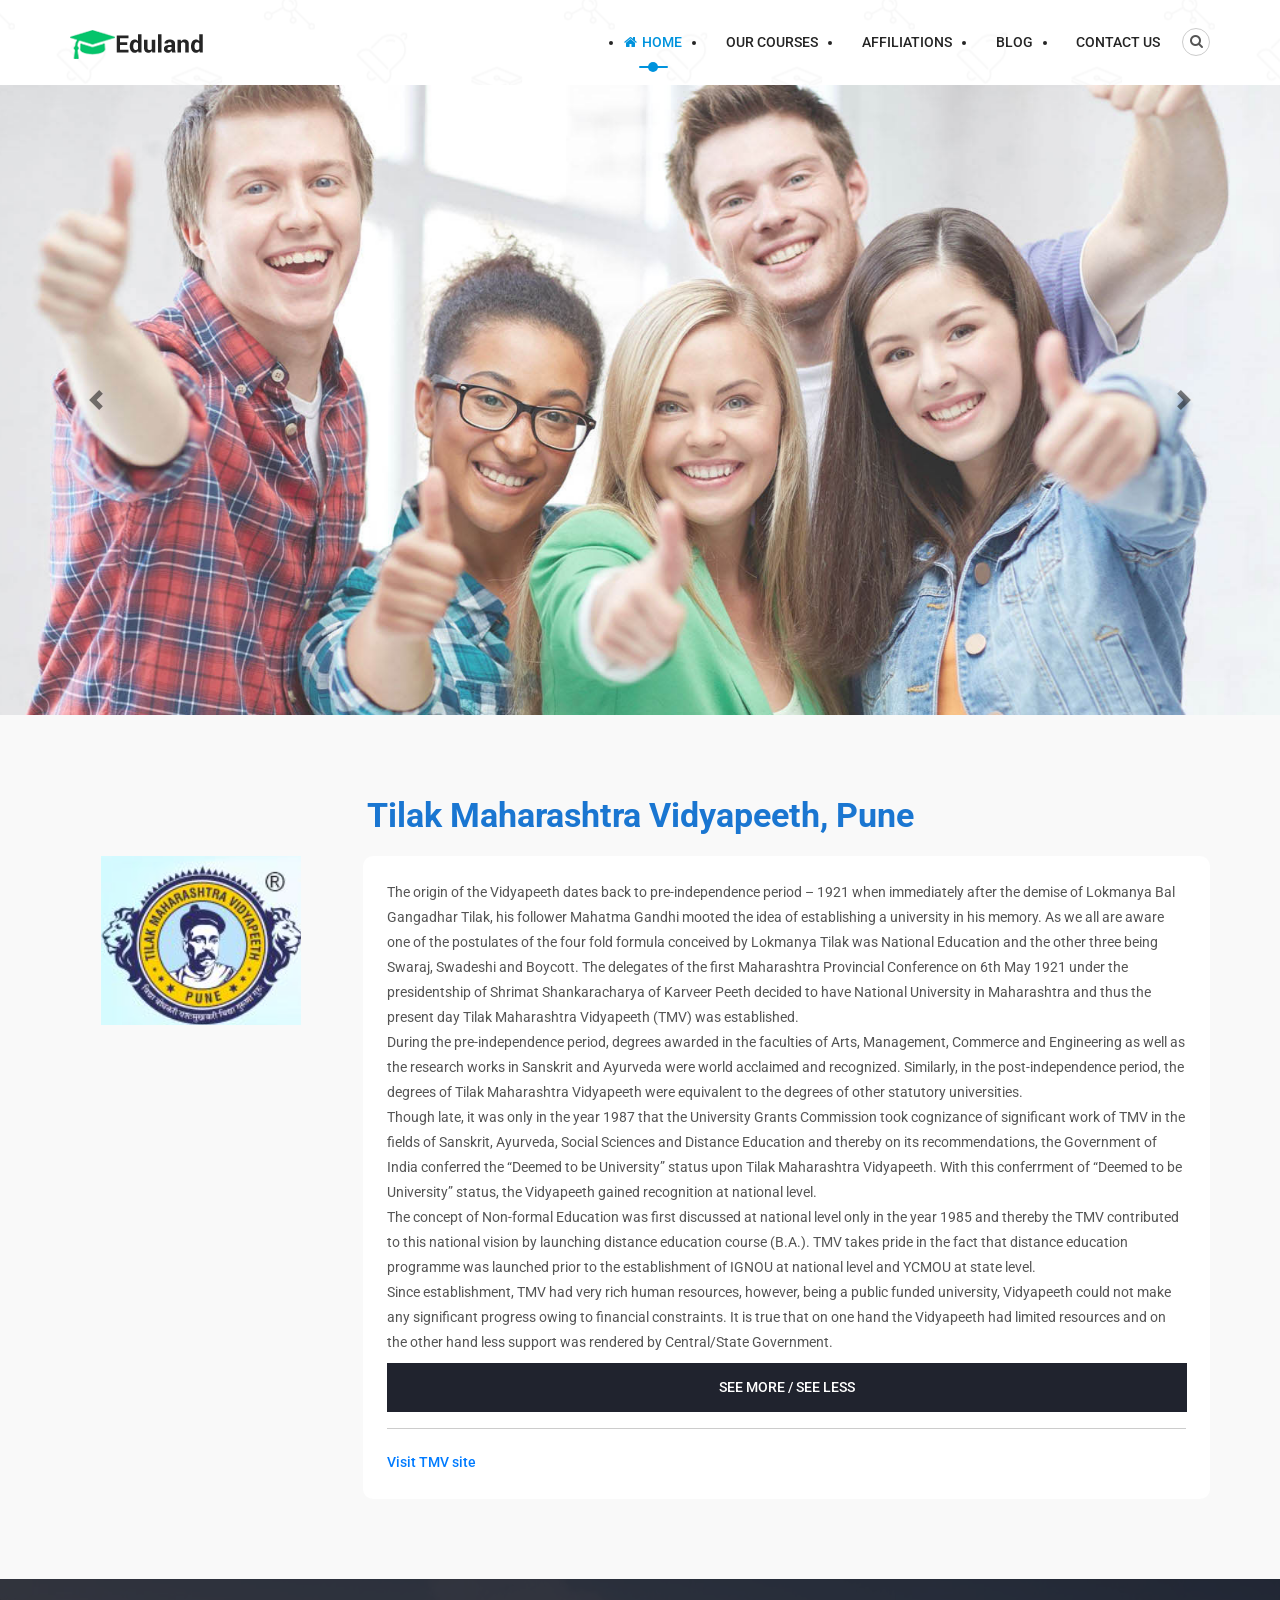
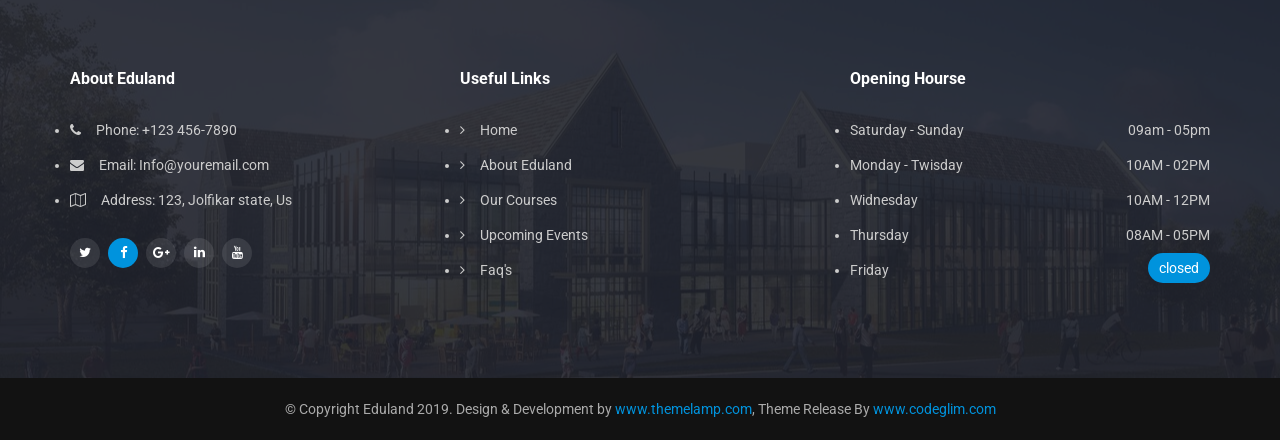
<file: affilationTMU.html>
<!DOCTYPE html>
<html class="no-js" lang="zxx">

<head>
	<!-- Meta Tags -->
	<meta charset="utf-8">
	<meta http-equiv="X-UA-Compatible" content="IE=edge">
	<meta name="keywords" content="Site keywords here">
	<meta name="description" content="">
	<meta name='copyright' content=''>
	<meta name="viewport" content="width=device-width, initial-scale=1, shrink-to-fit=no">

	<!-- Title -->
	<title>Eduland &minus; Education & Courses HTML5 Template</title>

	<!-- Favicon -->
	<link rel="icon" type="image/png" href="images/favicon.png">

	<!-- Web Font -->
	<link href="https://fonts.googleapis.com/css?family=Roboto:300,400,500,700,900" rel="stylesheet">

	<!-- Bootstrap CSS -->
	<link rel="stylesheet" href="css/bootstrap.min.css">
	<!-- Bootstrap Script -->
	<script src="https://cdn.jsdelivr.net/npm/bootstrap@5.3.2/dist/js/bootstrap.bundle.min.js"></script>
	<!-- Font Awesome CSS -->
	<link rel="stylesheet" href="css/font-awesome.min.css">
	<!-- Nice Select CSS -->
	<link rel="stylesheet" href="css/niceselect.css">
	<!-- Fancy Box CSS -->
	<link rel="stylesheet" href="css/jquery.fancybox.min.css">
	<!-- Fancy Box CSS -->
	<link rel="stylesheet" href="css/cube-portfolio.min.css">
	<!-- Owl Carousel CSS -->
	<link rel="stylesheet" href="css/owl.carousel.min.css">
	<!-- Animate CSS -->
	<link rel="stylesheet" href="css/animate.min.css">
	<!-- Slick Nav CSS -->
	<link rel="stylesheet" href="css/slicknav.min.css">
	<!-- Magnific Popup -->
	<link rel="stylesheet" href="css/magnific-popup.css">

	<!-- Eduland Stylesheet -->
	<link rel="stylesheet" href="css/normalize.css">
	<link rel="stylesheet" href="style.css">
	<link rel="stylesheet" href="css/responsive.css">

	<!-- Eduland Colors -->
	<link rel="stylesheet" href="css/colors/color1.css">

	<!--My Extra Stylesheet -->
	<link rel="stylesheet" href="css/MyStyle.css">



</head>

<body>

	<!-- Header -->
	<header class="header">
		<!-- Header Inner -->
		<div class="header-inner overlay">
			<div class="container">
				<div class="row">
					<div class="col-lg-3 col-md-3 col-12">
						<!-- Logo -->
						<div class="logo">
							<a href="index.html"><img src="images/logo.png" alt="#"></a>
						</div>
						<!--/ End Logo -->
						<div class="mobile-menu"></div>
					</div>
					<div class="col-lg-9 col-md-9 col-12">
						<div class="menu-bar">
							<nav class="navbar navbar-default">
								<div class="navbar-collapse">
									<!-- Main Menu -->
									<ul id="nav" class="nav menu navbar-nav">
										<li class="active"><a href="index.html"><i class="fa fa-home"></i>Home</a></li>
										<li><a href="courses.html"><i class="fa fa-clone"></i>Our Courses</a></li>
										<li><a href="#"><i class="fa fa-clone"></i>Affiliations</a>
											<!--Pages, teacher it was-->
											<ul class="dropdown">
												<li><a href="affilationTMU.html">TMU</a></li>
												<li><a href="affilationYCMOU.html">YCMOU</a></li>
											</ul>
										</li>
										<li><a href="events.html"><i class="fa fa-bullhorn"></i>Blog</a></li>
										<!--Event it was-->
										<li><a href="contact.html"><i class="fa fa-address-book"></i>Contact Us</a>
										</li>
									</ul>
									<!-- End Main Menu -->
								</div>
							</nav>
							<!-- Search Area -->
							<div class="search-area">
								<a href="#header" class="icon"><i class="fa fa-search"></i></a>
								<form class="search-form">
									<input type="text" placeholder="ex: premium course" name="search">
									<button value="search " type="submit"><i class="fa fa-search"></i></button>
								</form>
							</div>
							<!-- End Search Area-->
						</div>
					</div>
				</div>
			</div>
		</div>
		<!--/ End Header Inner -->
	</header>
	<!--/ End Header -->

	<!-- Slider Area -->
	<section class="home-slider">
		<div id="carouselExampleFade" class="carousel slide carousel-fade" data-bs-ride="carousel">

			<div class="carousel-inner">
				<div class="carousel-item active">
					<div class="slider-bg" style="background-image:url('/images/cta-bg.jpg')"></div>
				</div>

				<div class="carousel-item">
					<div class="slider-bg" style="background-image:url('/images/feature-bg.jpg')"></div>
				</div>

				<div class="carousel-item">
					<div class="slider-bg" style="background-image:url('/images/clients-bg.jpg')"></div>
				</div>
			</div>

			<button class="carousel-control-prev" type="button" data-bs-target="#carouselExampleFade"
				data-bs-slide="prev">
				<span class="carousel-control-prev-icon"></span>
			</button>

			<button class="carousel-control-next" type="button" data-bs-target="#carouselExampleFade"
				data-bs-slide="next">
				<span class="carousel-control-next-icon"></span>
			</button>

		</div>
	</section>
	<!--/ End Slider Area -->
	<section class="section about-us">
		<div class="container">

			<!-- Title -->
			<div class="section-title text-center">
				<h2>Tilak Maharashtra Vidyapeeth, Pune</h2>
			</div>

			<div class="row">

				<!-- Left Logo -->
				<div class="col-lg-3 col-md-4 text-center">
					<img src="images/TMU_logo.png" class="img-fluid mb-3" alt="TMV Logo">
				</div>

				<!-- Right Content -->
				<div class="col-lg-9 col-md-8">
					<div class="card p-4 shadow-sm">
						<p>
							The origin of the Vidyapeeth dates back to pre-independence period – 1921 when immediately
							after the demise of Lokmanya Bal Gangadhar Tilak, his follower Mahatma Gandhi mooted the
							idea of establishing a university in his memory. As we all are aware one of the postulates
							of the four fold formula conceived by Lokmanya Tilak was National Education and the other
							three being Swaraj, Swadeshi and Boycott. The delegates of the first Maharashtra Provincial
							Conference on 6th May 1921 under the presidentship of Shrimat Shankaracharya of Karveer
							Peeth decided to have National University in Maharashtra and thus the present day Tilak
							Maharashtra Vidyapeeth (TMV) was established.
						</p>

						<p>
							During the pre-independence period, degrees awarded in the faculties of Arts, Management,
							Commerce and Engineering as well as the research works in Sanskrit and Ayurveda were world
							acclaimed and recognized. Similarly, in the post-independence period, the degrees of Tilak
							Maharashtra Vidyapeeth were equivalent to the degrees of other statutory universities.

						</p>

						<p>
							Though late, it was only in the year 1987 that the University Grants Commission took
							cognizance of significant work of TMV in the fields of Sanskrit, Ayurveda, Social Sciences
							and Distance Education and thereby on its recommendations, the Government of India conferred
							the “Deemed to be University” status upon Tilak Maharashtra Vidyapeeth. With this
							conferrment of “Deemed to be University” status, the Vidyapeeth gained recognition at
							national level.
						</p>

						<p>
							The concept of Non-formal Education was first discussed at national level only in the year
							1985 and thereby the TMV contributed to this national vision by launching distance education
							course (B.A.). TMV takes pride in the fact that distance education programme was launched
							prior to the establishment of IGNOU at national level and YCMOU at state level.

						</p>
						<p>
							Since establishment, TMV had very rich human resources, however, being a public funded
							university, Vidyapeeth could not make any significant progress owing to financial
							constraints. It is true that on one hand the Vidyapeeth had limited resources and on the
							other hand less support was rendered by Central/State Government.
						</p>

						<!-- Hidden Content -->
						<div class="collapse" id="moreText">
							<p>
								With the conferrment of “Deemed to be University” status in 1987 the Vidyapeeth received
								its
								first financial assistance for the development of campus during the last phase of VIII
								Plan
								and simultaneously the State Government also sanctioned salary component for few
								teaching
								(17) and non-teaching posts (52). Since then the Vidyapeeth has also received financial
								support for development/research purpose from UGC/State Government. It is to be noted
								that
								for smooth and efficient functioning of the Vidyapeeth, requisite teaching and
								non-teaching
								staff were employed from its own funds.
							</p>

							<br>


							<p>Considerable research work has been conducted by the faculties of Sanskrit, Social
								Sciences and Ayurveda with its respective prime focus on –</p>

							<ul class="list-style mt-3">
								<li>promotion and protection of our great Indian heritage and tradition through the
									study of
									Sanskrit – the original source of all Indian languages and Sanskrit Sourcesof Indian
									History;</li>
								<li>application of innovative concept of interdisciplinary approach to emerging social
									issues and challenges; to create awareness among deprived sections of society;</li>
								<li>impart ayurvedic knowledge of preventive medicine and positive health to the masses
									in
									context of oral prescriptions, study of manuscripts to current trends in drugs and
									clinical trials.</li>
							</ul>

							<p>Later in the year 2000, the Distance Education Council (DEC), New Delhi gave its
								recognition
								and offered financial assistance for distance education programmes.</p>

							<p>By the year 2004 there happened to be boom in the fields of computer and management and
								thereby the student strength of the Vidyapeeth for courses in these fields also
								increased.
								Now with prime focus on its core fields i.e. Sanskrit, Ayurveda, Social Sciences,
								intact,
								Vidyapeeth re-oriented itself in order to offer new courses that cater to the student
								community and meet the demands of industrial sector by seeking requisite approvals from
								statutory councils – NCTE / AICTE / INC / MSCOTP / MSBTE and BCI the Vidyapeeth launched
								B.Ed. & M.Ed. / BHMCT / B.Sc. Nursing / BPT / Diploma Engineering / LL.B. courses
								respectively.</p>

							<p>Vidyapeeth has always adhered to the MHRD/UGC/DEC guidelines. With regard to the UGC
								policy
								related to access, equity, quality, research and so on, the Vidyapeeth has tried its
								level
								best to reach the unreached. Now today Vidyapeeth has state-of-the-art infrastructure
								facilities, requisite qualified and dedicated faculties and administrative staff along
								with
								allied facilities to foster a positive learning environment.
							</p>

							<p>Several eminent personalities such as Mahatma Gandhi, Jawaharlal Nehru, Dr. Zakir Husain,
								Dr.
								Shankar Dayal Sharma, Dr. Raghunath Mashelkar, Dr. Anil Kakodkar, Shri. Sharad Pawar,
								Shri.
								Pranab Mukherji and others during their visit to the Vidyapeeth campus have appreciated
								its
								uniqueness, amicable culture and rigirous research work.
							</p>

						</div>

						<!-- Button -->
						<button class="btn btn-primary mt-2" data-bs-toggle="collapse" data-bs-target="#moreText">
							See More / See Less
						</button>
						<hr>
						<a href="https://www.tmv.edu.in/" target="new">Visit TMV site</a>
					</div>

				</div>

			</div>
		</div>
	</section>
		
		<!-- Footer -->
		<footer class="footer section">
			<!-- Footer Top -->
			<div class="footer-top overlay">
				<div class="container">
					<div class="row">
						<div class="col-lg-4 col-md-6 col-12">
							<!-- About -->
							<div class="single-widget about">
								<h2>About Eduland</h2>
								<ul class="list">
									<li><i class="fa fa-phone"></i>Phone: +123 456-7890 </li>
									<li><i class="fa fa-envelope"></i>Email: <a href="mailto:info@youremail.com">Info@youremail.com</a></li>
									<li><i class="fa fa-map-o"></i>Address: 123, Jolfikar state, Us</li>
								</ul>
								<!-- Social -->
								<ul class="social">
									<li><a href="#"><i class="fa fa-twitter"></i></a></li>
									<li class="active"><a href="#"><i class="fa fa-facebook"></i></a></li>
									<li><a href="#"><i class="fa fa-google-plus"></i></a></li>
									<li><a href="#"><i class="fa fa-linkedin"></i></a></li>
									<li><a href="#"><i class="fa fa-youtube"></i></a></li>
								</ul>
								<!-- End Social -->
							</div>
							<!--/ End About -->
						</div>
						<div class="col-lg-4 col-md-6 col-12">
							<!-- Useful Links -->
							<div class="single-widget list">
								<h2>Useful Links</h2>
								<ul>
									<li><i class="fa fa-angle-right"></i><a href="#">Home</a></li>
									<li><i class="fa fa-angle-right"></i><a href="#">About Eduland</a></li>
									<li><i class="fa fa-angle-right"></i><a href="#">Our Courses</a></li>
									<li><i class="fa fa-angle-right"></i><a href="#">Upcoming Events</a></li>
									<li><i class="fa fa-angle-right"></i><a href="#">Faq's</a></li>
								</ul>
							</div>
							<!--/ End Useful Links -->
						</div>
						<div class="col-lg-4 col-md-6 col-12">
							<!-- Useful Links -->
							<div class="single-widget opening-times">
								<h2>Opening Hourse</h2>
								<ul class="list">
									<li><span>Saturday - Sunday</span><div class="value">09am - 05pm</div></li>
									<li><span>Monday - Twisday</span><div class="value">10AM - 02PM</div></li>
									<li><span>Widnesday</span><div class="value">10AM - 12PM</div></li>
									<li><span>Thursday</span><div class="value">08AM - 05PM</div></li>
									<li><span>Friday</span><div class="value off">closed</div></li>
								</ul>
							</div>
							<!--/ End Useful Links -->
						</div>
					</div>
				</div>
			</div>
			<!--/ End Footer Top -->
			<!-- Footer Bottom -->
			<div class="footer-bottom">
				<div class="container">
					<div class="row">
						<div class="col-12">
							<!-- Copyright -->
							<div class="copyright">
								<p>© Copyright Eduland 2019. Design & Development by <a href="http://themelamp.com">www.themelamp.com</a>, Theme Release By <a href="http://codeglim.com">www.codeglim.com</a></p>
							</div>
							<!--/ End Copyright -->
						</div>
					</div>
				</div>
			</div>
			<!--/ End Footer Bottom -->
		</footer>
		<!--/ End Footer -->

</body>

</html>
</file>
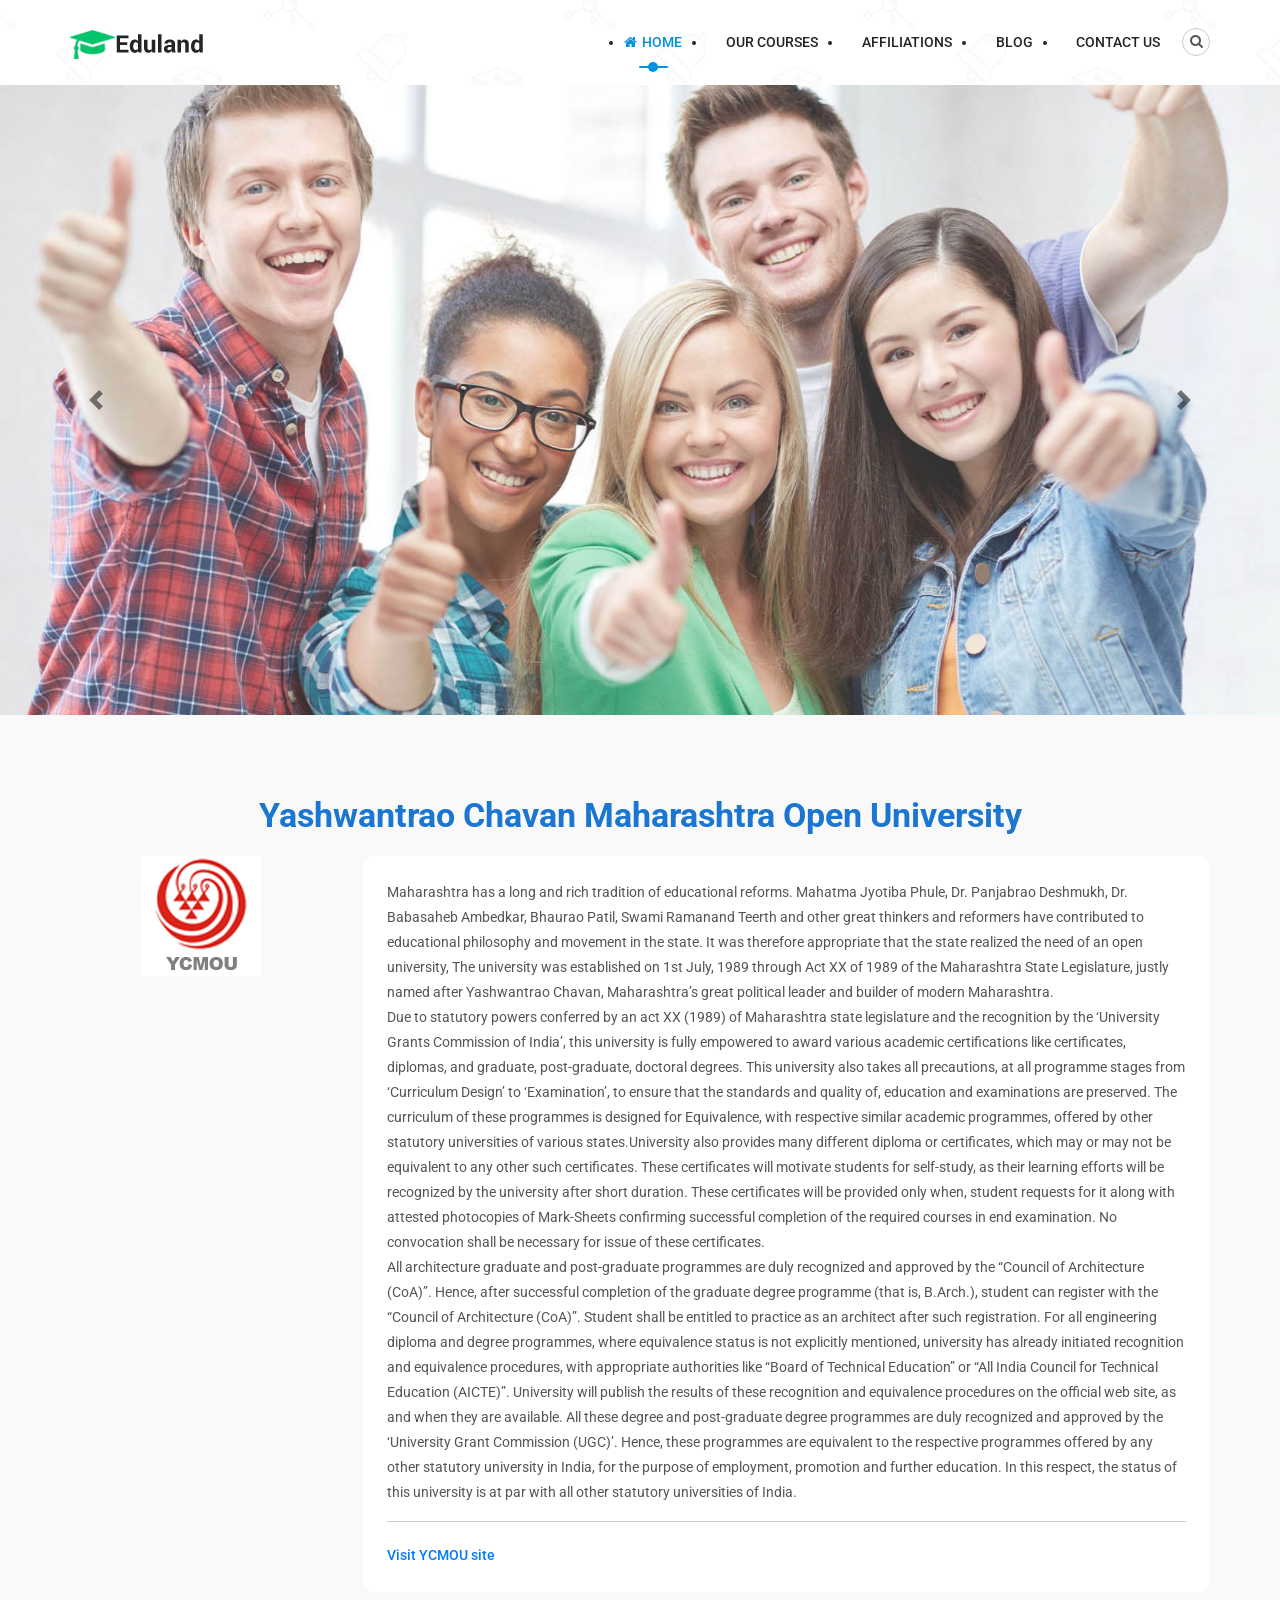
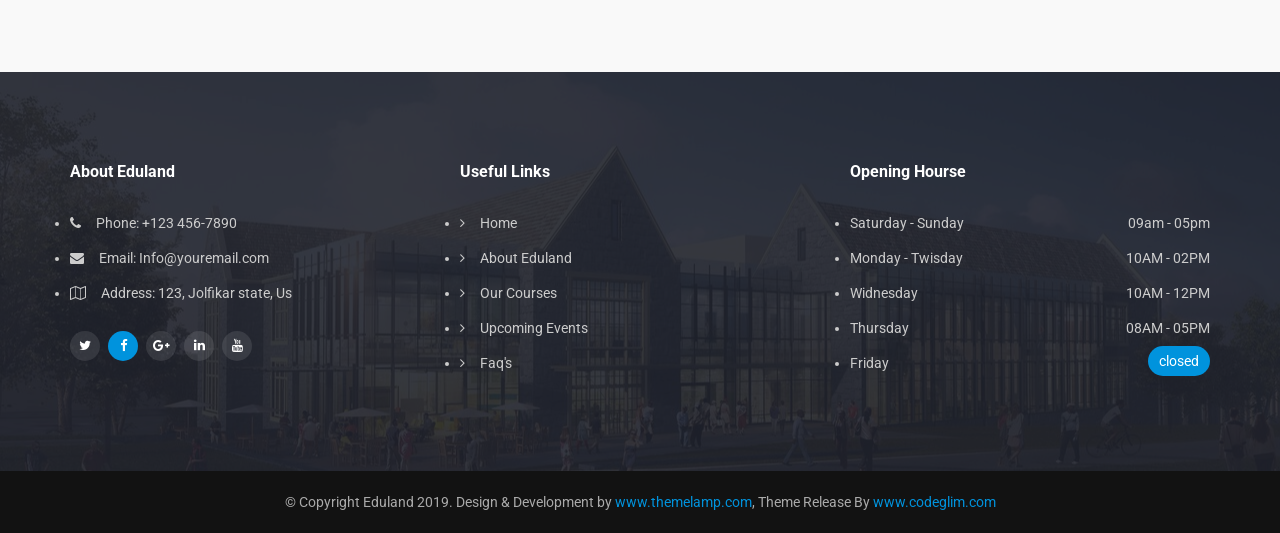
<file: affilationYCMOU.html>
<!DOCTYPE html>
<html class="no-js" lang="zxx">

<head>
	<!-- Meta Tags -->
	<meta charset="utf-8">
	<meta http-equiv="X-UA-Compatible" content="IE=edge">
	<meta name="keywords" content="Site keywords here">
	<meta name="description" content="">
	<meta name='copyright' content=''>
	<meta name="viewport" content="width=device-width, initial-scale=1, shrink-to-fit=no">

	<!-- Title -->
	<title>Eduland &minus; Education & Courses HTML5 Template</title>

	<!-- Favicon -->
	<link rel="icon" type="image/png" href="images/favicon.png">

	<!-- Web Font -->
	<link href="https://fonts.googleapis.com/css?family=Roboto:300,400,500,700,900" rel="stylesheet">

	<!-- Bootstrap CSS -->
	<link rel="stylesheet" href="css/bootstrap.min.css">
	<!-- Bootstrap Script -->
	<script src="https://cdn.jsdelivr.net/npm/bootstrap@5.3.2/dist/js/bootstrap.bundle.min.js"></script>
	<!-- Font Awesome CSS -->
	<link rel="stylesheet" href="css/font-awesome.min.css">
	<!-- Nice Select CSS -->
	<link rel="stylesheet" href="css/niceselect.css">
	<!-- Fancy Box CSS -->
	<link rel="stylesheet" href="css/jquery.fancybox.min.css">
	<!-- Fancy Box CSS -->
	<link rel="stylesheet" href="css/cube-portfolio.min.css">
	<!-- Owl Carousel CSS -->
	<link rel="stylesheet" href="css/owl.carousel.min.css">
	<!-- Animate CSS -->
	<link rel="stylesheet" href="css/animate.min.css">
	<!-- Slick Nav CSS -->
	<link rel="stylesheet" href="css/slicknav.min.css">
	<!-- Magnific Popup -->
	<link rel="stylesheet" href="css/magnific-popup.css">

	<!-- Eduland Stylesheet -->
	<link rel="stylesheet" href="css/normalize.css">
	<link rel="stylesheet" href="style.css">
	<link rel="stylesheet" href="css/responsive.css">

	<!-- Eduland Colors -->
	<link rel="stylesheet" href="css/colors/color1.css">

	<!--My Extra Stylesheet -->
	<link rel="stylesheet" href="css/MyStyle.css">



</head>

<body>

	<!-- Header -->
	<header class="header">
		<!-- Header Inner -->
		<div class="header-inner overlay">
			<div class="container">
				<div class="row">
					<div class="col-lg-3 col-md-3 col-12">
						<!-- Logo -->
						<div class="logo">
							<a href="index.html"><img src="images/logo.png" alt="#"></a>
						</div>
						<!--/ End Logo -->
						<div class="mobile-menu"></div>
					</div>
					<div class="col-lg-9 col-md-9 col-12">
						<div class="menu-bar">
							<nav class="navbar navbar-default">
								<div class="navbar-collapse">
									<!-- Main Menu -->
									<ul id="nav" class="nav menu navbar-nav">
										<li class="active"><a href="index.html"><i class="fa fa-home"></i>Home</a></li>
										<li><a href="courses.html"><i class="fa fa-clone"></i>Our Courses</a></li>
										<li><a href="#"><i class="fa fa-clone"></i>Affiliations</a>
											<!--Pages, teacher it was-->
											<ul class="dropdown">
												<li><a href="affilationTMU.html">TMU</a></li>
												<li><a href="affilationYCMOU.html">YCMOU</a></li>
											</ul>
										</li>
										<li><a href="events.html"><i class="fa fa-bullhorn"></i>Blog</a></li>
										<!--Event it was-->
										<li><a href="contact.html"><i class="fa fa-address-book"></i>Contact Us</a>
										</li>
									</ul>
									<!-- End Main Menu -->
								</div>
							</nav>
							<!-- Search Area -->
							<div class="search-area">
								<a href="#header" class="icon"><i class="fa fa-search"></i></a>
								<form class="search-form">
									<input type="text" placeholder="ex: premium course" name="search">
									<button value="search " type="submit"><i class="fa fa-search"></i></button>
								</form>
							</div>
							<!-- End Search Area-->
						</div>
					</div>
				</div>
			</div>
		</div>
		<!--/ End Header Inner -->
	</header>
	<!--/ End Header -->

	<!-- Slider Area -->
	<section class="home-slider">
		<div id="carouselExampleFade" class="carousel slide carousel-fade" data-bs-ride="carousel">

			<div class="carousel-inner">
				<div class="carousel-item active">
					<div class="slider-bg" style="background-image:url('/images/cta-bg.jpg')"></div>
				</div>

				<div class="carousel-item">
					<div class="slider-bg" style="background-image:url('/images/feature-bg.jpg')"></div>
				</div>

				<div class="carousel-item">
					<div class="slider-bg" style="background-image:url('/images/clients-bg.jpg')"></div>
				</div>
			</div>

			<button class="carousel-control-prev" type="button" data-bs-target="#carouselExampleFade"
				data-bs-slide="prev">
				<span class="carousel-control-prev-icon"></span>
			</button>

			<button class="carousel-control-next" type="button" data-bs-target="#carouselExampleFade"
				data-bs-slide="next">
				<span class="carousel-control-next-icon"></span>
			</button>

		</div>
	</section>
	<!--/ End Slider Area -->
	<section class="section about-us">
		<div class="container">

			<!-- Title -->
			<div class="section-title text-center">
				<h2>Yashwantrao Chavan Maharashtra Open University</h2>

			</div>

			<div class="row">

				<!-- Left Logo -->
				<div class="col-lg-3 col-md-4 text-center">
					<img src="images/YCMOU_logo120.png" class="img-fluid mb-3" alt="YCMOU Logo">
				</div>

				<!-- Right Content -->
				<div class="col-lg-9 col-md-8">
					<div class="card p-4 shadow-sm">
						<p>
							Maharashtra has a long and rich tradition of educational reforms. Mahatma Jyotiba Phule, Dr.
							Panjabrao Deshmukh, Dr. Babasaheb Ambedkar, Bhaurao Patil, Swami Ramanand Teerth and other
							great thinkers and reformers have contributed to educational philosophy and movement in the
							state. It was therefore appropriate that the state realized the need of an open university,
							The university was established on 1st July, 1989 through Act XX of 1989 of the Maharashtra
							State Legislature, justly named after Yashwantrao Chavan, Maharashtra’s great political
							leader and builder of modern Maharashtra.
						</p>

						<p>
							Due to statutory powers conferred by an act XX (1989) of Maharashtra state legislature and
							the recognition by the ‘University Grants Commission of India’, this university is fully
							empowered to award various academic certifications like certificates, diplomas, and
							graduate, post-graduate, doctoral degrees. This university also takes all precautions, at
							all programme stages from ‘Curriculum Design’ to ‘Examination’, to ensure that the standards
							and quality of, education and examinations are preserved. The curriculum of these programmes
							is designed for Equivalence, with respective similar academic programmes, offered by other
							statutory universities of various states.University also provides many different diploma or
							certificates, which may or may not be equivalent to any other such certificates. These
							certificates will motivate students for self-study, as their learning efforts will be
							recognized by the university after short duration. These certificates will be provided only
							when, student requests for it along with attested photocopies of Mark-Sheets confirming
							successful completion of the required courses in end examination. No convocation shall be
							necessary for issue of these certificates.
						</p>

						<p>
							All architecture graduate and post-graduate programmes are duly recognized and approved by
							the “Council of Architecture (CoA)”. Hence, after successful completion of the graduate
							degree programme (that is, B.Arch.), student can register with the “Council of Architecture
							(CoA)”. Student shall be entitled to practice as an architect after such registration. For
							all engineering diploma and degree programmes, where equivalence status is not explicitly
							mentioned, university has already initiated recognition and equivalence procedures, with
							appropriate authorities like “Board of Technical Education” or “All India Council for
							Technical Education (AICTE)”. University will publish the results of these recognition and
							equivalence procedures on the official web site, as and when they are available. All these
							degree and post-graduate degree programmes are duly recognized and approved by the
							‘University Grant Commission (UGC)’. Hence, these programmes are equivalent to the
							respective programmes offered by any other statutory university in India, for the purpose of
							employment, promotion and further education. In this respect, the status of this university
							is at par with all other statutory universities of India.
						</p>
						<hr>
						<a href="http://ycmou.digitaluniversity.ac/Content.aspx?ID=7" target="new">Visit YCMOU site</a>
					</div>

				</div>

			</div>
		</div>
	</section>

	<!-- Footer -->
	<footer class="footer section">
		<!-- Footer Top -->
		<div class="footer-top overlay">
			<div class="container">
				<div class="row">
					<div class="col-lg-4 col-md-6 col-12">
						<!-- About -->
						<div class="single-widget about">
							<h2>About Eduland</h2>
							<ul class="list">
								<li><i class="fa fa-phone"></i>Phone: +123 456-7890 </li>
								<li><i class="fa fa-envelope"></i>Email: <a
										href="mailto:info@youremail.com">Info@youremail.com</a></li>
								<li><i class="fa fa-map-o"></i>Address: 123, Jolfikar state, Us</li>
							</ul>
							<!-- Social -->
							<ul class="social">
								<li><a href="#"><i class="fa fa-twitter"></i></a></li>
								<li class="active"><a href="#"><i class="fa fa-facebook"></i></a></li>
								<li><a href="#"><i class="fa fa-google-plus"></i></a></li>
								<li><a href="#"><i class="fa fa-linkedin"></i></a></li>
								<li><a href="#"><i class="fa fa-youtube"></i></a></li>
							</ul>
							<!-- End Social -->
						</div>
						<!--/ End About -->
					</div>
					<div class="col-lg-4 col-md-6 col-12">
						<!-- Useful Links -->
						<div class="single-widget list">
							<h2>Useful Links</h2>
							<ul>
								<li><i class="fa fa-angle-right"></i><a href="#">Home</a></li>
								<li><i class="fa fa-angle-right"></i><a href="#">About Eduland</a></li>
								<li><i class="fa fa-angle-right"></i><a href="#">Our Courses</a></li>
								<li><i class="fa fa-angle-right"></i><a href="#">Upcoming Events</a></li>
								<li><i class="fa fa-angle-right"></i><a href="#">Faq's</a></li>
							</ul>
						</div>
						<!--/ End Useful Links -->
					</div>
					<div class="col-lg-4 col-md-6 col-12">
						<!-- Useful Links -->
						<div class="single-widget opening-times">
							<h2>Opening Hourse</h2>
							<ul class="list">
								<li><span>Saturday - Sunday</span>
									<div class="value">09am - 05pm</div>
								</li>
								<li><span>Monday - Twisday</span>
									<div class="value">10AM - 02PM</div>
								</li>
								<li><span>Widnesday</span>
									<div class="value">10AM - 12PM</div>
								</li>
								<li><span>Thursday</span>
									<div class="value">08AM - 05PM</div>
								</li>
								<li><span>Friday</span>
									<div class="value off">closed</div>
								</li>
							</ul>
						</div>
						<!--/ End Useful Links -->
					</div>
				</div>
			</div>
		</div>
		<!--/ End Footer Top -->
		<!-- Footer Bottom -->
		<div class="footer-bottom">
			<div class="container">
				<div class="row">
					<div class="col-12">
						<!-- Copyright -->
						<div class="copyright">
							<p>© Copyright Eduland 2019. Design & Development by <a
									href="http://themelamp.com">www.themelamp.com</a>, Theme Release By <a
									href="http://codeglim.com">www.codeglim.com</a></p>
						</div>
						<!--/ End Copyright -->
					</div>
				</div>
			</div>
		</div>
		<!--/ End Footer Bottom -->
	</footer>
	<!--/ End Footer -->

</body>

</html>
</file>
<file: css/niceselect.css>
.nice-select {
    -webkit-tap-highlight-color: transparent;
    background-color: #fff;
    border-radius: 5px;
    border: solid 1px #e8e8e8;
    box-sizing: border-box;
    clear: both;
    cursor: pointer;
    display: block;
    float: left;
    font-family: inherit;
    font-size: 15px;
    font-weight: normal;
    height: 42px;
    line-height: 27px;
    outline: none;
    padding-left: 18px;
    padding-right: 30px;
    position: relative;
    text-align: left !important;
    -webkit-transition: all 0.2s ease-in-out;
    transition: all 0.2s ease-in-out;
    -webkit-user-select: none;
    -moz-user-select: none;
    -ms-user-select: none;
    user-select: none;
    white-space: nowrap;
    width: auto;
    margin-bottom: 16px;
}

.nice-select:hover {
    border-color: #3164F4;
}

.nice-select:active,
.nice-select.open,
.nice-select:focus {
    border-color: #999;
}

.nice-select:after {
    border-bottom: 2px solid #999;
    border-right: 2px solid #999;
    content: '';
    display: block;
    height: 8px;
    margin-top: -4px;
    pointer-events: none;
    position: absolute;
    right: 12px;
    top: 50%;
    -webkit-transform-origin: 66% 66%;
    -ms-transform-origin: 66% 66%;
    transform-origin: 66% 66%;
    -webkit-transform: rotate(45deg);
    -ms-transform: rotate(45deg);
    transform: rotate(45deg);
    -webkit-transition: all 0.15s ease-in-out;
    transition: all 0.15s ease-in-out;
    width: 8px;
}

.nice-select.open:after {
    -webkit-transform: rotate(-135deg);
    -ms-transform: rotate(-135deg);
    transform: rotate(-135deg);
}

.nice-select.open .list {
    opacity: 1;
    pointer-events: auto;
    -webkit-transform: scale(1) translateY(0);
    -ms-transform: scale(1) translateY(0);
    transform: scale(1) translateY(0);
}

.nice-select.disabled {
    border-color: #ededed;
    color: #999;
    pointer-events: none;
}

.nice-select.disabled:after {
    border-color: #cccccc;
}

.nice-select.wide {
    width: 100%;
}

.nice-select.wide .list {
    left: 0 !important;
    right: 0 !important;
}

.nice-select.right {
    float: right;
}

.nice-select.right .list {
    left: auto;
    right: 0;
}

.nice-select.small {
    font-size: 12px;
    height: 36px;
    line-height: 34px;
}

.nice-select.small:after {
    height: 4px;
    width: 4px;
}

.nice-select.small .option {
    line-height: 34px;
    min-height: 34px;
}

.nice-select .list {
    background-color: #fff;
    border-radius: 5px;
    box-shadow: 0 0 0 1px rgba(68, 68, 68, 0.11);
    box-sizing: border-box;
    margin-top: 4px;
    opacity: 0;
    overflow: hidden;
    padding: 0;
    pointer-events: none;
    position: absolute;
    top: 100%;
    left: 0;
    -webkit-transform-origin: 50% 0;
    -ms-transform-origin: 50% 0;
    transform-origin: 50% 0;
    -webkit-transform: scale(0.75) translateY(-21px);
    -ms-transform: scale(0.75) translateY(-21px);
    transform: scale(0.75) translateY(-21px);
    -webkit-transition: all 0.2s cubic-bezier(0.5, 0, 0, 1.25), opacity 0.15s ease-out;
    transition: all 0.2s cubic-bezier(0.5, 0, 0, 1.25), opacity 0.15s ease-out;
    z-index: 9;
}

.nice-select .list:hover .option:not(:hover) {
    background-color: transparent !important;
}

.nice-select .option {
    cursor: pointer;
    font-weight: 400;
    line-height: 40px;
    list-style: none;
    min-height: 40px;
    outline: none;
    padding-left: 18px;
    padding-right: 29px;
    text-align: left;
    -webkit-transition: all 0.2s;
    transition: all 0.2s;
}

.nice-select .option:hover {
    background-color: #238AC1;
    color: #fff;
}

.nice-select .option.selected {
    font-weight: bold;
}

.nice-select .option.disabled {
    background-color: transparent;
    color: #999;
    cursor: default;
}

.no-csspointerevents .nice-select .list {
    display: none;
}

.no-csspointerevents .nice-select.open .list {
    display: block;
}

.contact-form-wrapper .list {
    background: #2f3341 none repeat scroll 0 0;
    border-radius: 0;
}
</file>
<file: style.css>
/*===============================
	Header CSS 
=================================*/
.header {
	background-color: #fff;
}
/* Header Inner */
.header .header-inner {
	background-image: url('images/bg-pattern1.png');
	background-repeat: repeat-y;
	background-position: center;
	position: relative;
}
.header .header-inner::before {
	opacity: 0.95;
	background: #fff;
}
/* Logo */
.header .logo {
	float: left;
	margin-top: 30px;
}
.header .logo a {
	font-size: 25px;
}
.header .menu-bar {
	position: relative;
}
.header .navbar {
	background: none;
	box-shadow: none;
	border: none;
	position: relative;
	padding: 0;
	float: right;
	padding-right: 50px;
}
.header .navbar-nav {
	display: block;
}
.header .nav li {
	float: left;
	position: relative;
	margin-right: 25px;
}
.header .nav li:last-child{
	margin-right:0px;
}
.header .nav li a {
	color: #252525;
	font-size: 14px;
	text-transform: uppercase;
	padding: 30px 0px;
	display: block;
	position: relative;
}
.header .nav li a::before {
	content: "";
	position: absolute;
	height: 2px;
	left: 50%;
	bottom: 17px;
	-webkit-transition:all 0.3s ease 0s;
	-moz-transition:all 0.3s ease 0s;
	transition:all 0.3s ease 0s;
	border-radius: 30px;
	right: 50%;
}
.header .nav li:hover a::before,
.header .nav li.active a::before {
	opacity: 1;
	visibility: visible;
	left: 25%;
	right: 25%;
}
.header .nav li a::after {
	width: 10px;
	height: 10px;
	border-radius: 100%;
	content: "";
	position: absolute;
	left: 50%;
	margin-left: -5px;
	bottom: 13px;
	opacity: 0;
	visibility: hidden;
	-webkit-transition: all 0.3s ease 0s;
	-moz-transition: all 0.3s ease 0s;
	transition: all 0.3s ease 0s;
}
.header .nav li:hover a::after,
.header .nav li.active a::after {
	opacity: 1;
	visibility: visible;
}
.header .nav li a i {
	margin-right: 5px;
	opacity: 0;
	visibility: hidden;
	-webkit-transition: all 0.3s ease 0s;
	-moz-transition:all 0.3s ease 0s;
	transition:all 0.3s ease 0s;
}
.header .nav li.active a i,
.header .nav li:hover a i{
	opacity:1;
	visibility:visible;
}
/* Dropdown Menu */
.header .nav li .dropdown {
	background: #fff;
	width: 225px;
	position: absolute;
	left: 0;
	z-index: 99;
	opacity: 0;
	-webkit-box-shadow: 0px 5px 22px rgba(0, 0, 0, 0.2);
	-moz-box-shadow: 0px 5px 22px rgba(0, 0, 0, 0.2);
	box-shadow: 0px 5px 22px rgba(0, 0, 0, 0.2);
	-webkit-transition: all 0.3s ease 0s;
	-moz-transition: all 0.3s ease 0s;
	transition: all 0.3s ease 0s;
	margin: 0;
	-webkit-transform: scaleY(0);
	-moz-transform: scaleY(0);
	transform: scaleY(0);
	transform-origin: 0 0 0;
	border-top: 2px solid;
	top: 100%;
	padding: 15px 0;
}
.header .nav li:hover .dropdown{
	transform: scaleY(1);
	opacity:1;
	visibility:visible;
}
.header .nav li .dropdown li{
	float:none;
	margin:0;
}
.header .nav li .dropdown li a {
	padding: 5px 20px;
	color: #555;
	display: block;
	font-weight: 400;
	text-transform: capitalize;
}
.header .nav li .dropdown li a:before,
.header .nav li .dropdown li a:after{
	display:none;
}
.header .nav li .dropdown li i {
	float: right;
	margin-top: 6px;
}
.header .nav li .dropdown.submenu{
	left:100%;
	top:0;
	-webkit-transform: scaleY(0);
	-moz-transform: scaleY(0);
	transform: scaleY(0);
	transform-origin: 0 0 0;
	border-top: 2px solid;
}
.header .nav li .dropdown li:hover .dropdown.submenu{
	opacity:1;
	visibility:visible;
	transform:scaleY(1);
}
.header .nav li .dropdown li .dropdown.submenu li a {
	color: #777;
	background: transparent;
}
/* Search form */
.header .search-area {
	position: absolute;
	right: 0;
	top: 28px;
}
.header .search-area .icon {
	width: 28px;
	display: block;
	height: 28px;
	line-height: 24px;
	text-align: center;
	-webkit-transition: all 0.3s ease 0s;
	-moz-transition: all 0.3s ease 0s;
	transition: all 0.3s ease 0s;
	color: #555;
	border: 1px solid #ccc;
	border-radius: 100%;
}
.header .search-area .icon:hover{
	background:#1353df;
	color:#fff;
	border-color:transparent;
}
.header .search-area.active .icon i:before{
	content:"\f00d";
}
.header .search-form {
	width: 300px;
	z-index: 99;
	position: absolute;
	right: 0;
	top: 57px;
	opacity: 0;
	visibility: hidden;
	transition: all 0.3s ease 0s;
	transform-origin: 0 0 0;
	-webkit-box-shadow: 0px 0px 15px rgba(0, 0, 0, 0.20);
	-moz-box-shadow: 0px 0px 15px rgba(0, 0, 0, 0.20);
	box-shadow: 0px 0px 15px rgba(0, 0, 0, 0.20);
	-webkit-transform: scaleY(0);
	-moz-transform: scaleY(0);
	transform: scaleY(0);
	-webkit-transition: all 0.3s ease 0s;
	-moz-transition: all 0.3s ease 0s;
	transition: all 0.3s ease 0s;
}
.header .search-area.active .search-form{
	opacity: 1;
	visibility: visible;
	transform: scaleY(1);
}
.header .search-form input {
	width: 100%;
	height: 60px;
	padding: 0 65px 0 15px;
	font-size: 14px;
	border: none;
	border-radius: 0px;
	color: #888;
}
.header .search-form button {
	position: absolute;
	width: 50px;
	height: 60px;
	line-height: 60px;
	color: #fff;
	border: none;
	right: 0;
	border-radius: 100%;
	border-radius: 0px;
}
.header .search-form button:hover{
	opacity:0.8;
}
/*===============================
	End Header CSS 
=================================*/

/*===============================
	Slider CSS 
=================================*/
.home-slider{
	overflow:hidden;
}
.home-slider,
.home-slider .single-slider{
	height: 660px;
}
.home-slider .single-slider::before {
	opacity: 0.7;
	z-index: 1;
}
.home-slider .slider-image{
	background-size: cover;
	background-position: center;
	background-repeat: no-repeat;
	position:absolute;
	top:0;
	left:0;
	width:100%;
	height:100%;
	-webkit-transition:all 0.3s ease 0s;
	-moz-transition:all 0.3s ease 0s;
	transition:all 0.3s ease 0s;
}
/* Slider Zoom Effect */
@-webkit-keyframes zoom {
  from {
    -webkit-transform: scale(1, 1);
  }

  to {
    -webkit-transform: scale(1.2, 1.2);
  }
}

@-moz-keyframes zoom {
  from {
    -moz-transform: scale(1, 1);
  }

  to {
    -moz-transform: scale(1.2, 1.2);
  }
}

@-o-keyframes zoom {
  from {
    -o-transform: scale(1, 1);
  }

  to {
    -o-transform: scale(1.2, 1.2);
  }
}

@keyframes zoom {
  from {
    transform: scale(1, 1);
  }

  to {
    transform: scale(1.2, 1.2);
  }
}
.home-slider .owl-item.active .slider-image {
  -webkit-animation: zoom 25s;
  animation: zoom 25s;
}
.home-slider .slider-content {
	display: inline-block;
	border-radius: 3px;
	position: relative;
	z-index: 2;
	margin: 158px 0 0;
}
.home-slider .slider-title {
	font-size: 50px;
	font-weight: 800;
	color: #fff;
	padding: 30px;
	display: inline-block;
}
.home-slider .slider-title span {
	display: block;
	font-size: 18px;
	font-weight: 400;
	line-height: 20px;
}
.home-slider .slider-title b {
	font-weight: 400;
}
.home-slider .slider-text {
	font-size: 15px;
	background: #fff;
	color: #555;
	padding: 30px;
	display: inline-block;
}
.home-slider .button {
	margin-top: 20px;
}
.home-slider .button .btn {
	margin-right: 15px;
	position: relative;
	z-index: 2;
}
.home-slider .button .btn:last-child{
	margin:0;
}
/* Slider Animation */
.home-slider .owl-item.active .slider-title{
	animation: fadeInLeft 1s both 0.8s;
}
.home-slider .owl-item.active .slider-text{
	animation: fadeInLeft 1s  both 1.2s;
}
.home-slider .owl-item.active .button{
	animation: fadeInUp 1s  both 1.5s;
}
/*===============================
	End Slider CSS 
=================================*/

/*stats bar*/
section.stats {
    max-width: 1200px;
    margin: 10px auto;
    padding: 10px 10px;
    /*border-top: 1px solid #e5e5e5;
    border-bottom: 1px solid #e5e5e5;*/
  }

  .tagline {
    text-align: center;
    font-size: 20px;
    font-style: italic;
    color: #222;
    margin-bottom: 25px;
  }

  .stats-row {
    display: flex;
    justify-content: space-between;
    align-items: center;
    gap: 20px;
  }

  .stat-box {
    flex: 1;
    display: flex;
    align-items: center;
    gap: 12px;
    color: #0b1f66;
  }

  .stat-box svg {
    width: 36px;
    height: 36px;
    stroke: #0b1f66;
  }

  .stat-text {
    font-size: 15px;
    font-weight: 600;
    white-space: nowrap;
  }

  @media (max-width: 900px) {
    .stats-row {
      flex-wrap: wrap;
      justify-content: center;
    }

    .stat-box {
      justify-content: center;
      width: 45%;
    }
  }

  @media (max-width: 500px) {
    .stat-box {
      width: 100%;
    }
  }

/*===============================
	Courses CSS
=================================*/
.courses {
	background: #f8f8f8;
}
.courses .course-slider {
	margin-top: 30px;
}
.courses .single-course {
	padding: 12px;
	background: #fff;
	-webkit-box-shadow: 0px 0px 10px rgba(0, 0, 0, 0.15);
	-moz-box-shadow: 0px 0px 10px rgba(0, 0, 0, 0.15);
	box-shadow: 0px 0px 10px rgba(0, 0, 0, 0.15);
	-webkit-transition: all 0.3s ease 0s;
	-moz-transition: all 0.3s ease 0s;
	transition: all 0.3s ease 0s;
	margin-top: 30px;
}
.courses .single-course:hover{
	box-shadow: 0px 0px 10px rgba(0, 0, 0, 0.30);
}
.courses .course-head{
	position:relative;
	overflow:hidden;
}
.courses .course-head::before {
	opacity: 0;
	visibility: hidden;
	z-index: 5;
}
.courses .course-head img{
	height:100%;
	width:100%;
}
.courses .course-head:hover img{
	-webkit-transform:scale(1.3);
	-moz-transform:scale(1.3);
	transform:scale(1.3);
}
.courses .course-head:hover:before{
	opacity:0.8;
	visibility:visible;
}
.courses .course-head a {
	position: absolute;
	top: 50%;
	margin: -25px 0 0 -25px;
	z-index: 10;
	border-radius: 0px;
	left: 50%;
	font-weight: 500;
	text-transform: capitalize;
	margin-left: -58px;
	padding: 12px 22px;
	opacity:0;
	-webkit-transform:scale(0);
	-moz-transform:scale(0);
	transform:scale(0);
	border-radius: 50px;
}
.courses .course-head:hover .btn{
	transform: scale(1);
	opacity: 1;
}
.courses .course-body {
	margin: 15px;
	margin-top: 0px;
}
.courses .name-price {
	padding: 0;
	width: 100%;
	position: relative;
	z-index: 333;
	margin-top: -33.5px;
}
.courses .name-price .teacher-info {
	display: inline-block;
}
.courses .teacher-info img {
	width: 60px;
	height: 60px;
	line-height: 60px;
	border-radius: 100%;
	display: inline-block;
	border: 4px solid #fff;
	float: left;
	-webkit-box-shadow: 0px 0px 12px rgba(0, 0, 0, 0.15);
	-moz-box-shadow: 0px 0px 12px rgba(0, 0, 0, 0.15);
	box-shadow: 0px 0px 12px rgba(0, 0, 0, 0.15);
}
.courses .single-course .teacher-info:hover img{
	-webkit-transform:rotate(360deg);
	-moz-transform:rotate(360deg);
	transform:rotate(360deg);
}
.courses .teacher-info .title {
	font-weight: 500;
	padding: 10px;
	color: #fff;
	border-radius: 30px;
	position: absolute;
	left: 0;
	bottom: -43px;
	z-index: 33;
	font-size: 13px;
	-webkit-transform:translateX(-30px);
	-moz-transform:translateX(-30px);
	transform:translateX(-30px);
	opacity:0;
	visibility:hidden;
	-webkit-transition: all 0.3s ease 0s;
	-moz-transition: all 0.3s ease 0s;
	transition: all 0.3s ease 0s;
}
.courses .teacher-info:hover .title{
	transform:translateX(0px);
	opacity:1;
	visibility:visible;
}
.courses .teacher-info .title::before {
	content: "";
	border-bottom: 12px solid;
	border-right: 10px solid transparent;
	border-left: 10px solid transparent;
	position: absolute;
	top: -10px;
}
/* Price */
.courses .price {
	color: #fff;
	padding: 5px 25px;
	font-weight: 700;
	position: relative;
	margin-top: 12px;
	float: right;
	border-radius: 50px;
	right: 0;
}
.courses .price::before {
	position: absolute;
	left: 0;
	top: -15px;
	content: "";
	border-left: 15px solid #fff;
	border-bottom: 15px solid transparent;
	border-top: 15px solid transparent;
	display: none;
}
.courses .course-body .c-title {
	font-size: 18px;
	text-align: left;
	margin: 5px 0 15px;
}
.courses .course-body .c-title a {
	color: #252525;
	font-weight: 700;
}
.courses .course-body p {
	color: #666;
}
.courses .course-meta {
	background: #fff;
	border-top: 1px solid rgba(204, 204, 204, 0.45);
	overflow: hidden;
	margin: 15px;
	text-align: left;
	padding-top: 15px;
}
/* Rattings */
.courses .rattings li {
	display: inline;
	margin-right: 2px;
}
.courses .rattings li.point span {
	display: inline-block;
	position: relative;
}
.courses .rattings li.point span:before {
	content: "(";
}
.courses .rattings li.point span::after {
	content: ")";
}
/* Course Info */
.courses .course-info {
	margin-top: 4px;
}
.courses .course-info span {
	display: inline-block;
	color: #888;
	margin-right: 8px;
	font-weight: 500;
	-webkit-transition:all 0.3s ease 0s;
	-moz-transition:all 0.3s ease 0s;
	transition:all 0.3s ease 0s;
}
.courses .course-info span:last-child{
	margin-right:0px;
}
.courses .course-info span i{
	margin-right:5px;
}
/* Slider Meta */
.courses .owl-controls {
	margin-top: 30px;
}
.courses .owl-controls .owl-nav div {
	width: 44px;
	height: 44px;
	line-height: 44px;
	font-size: 22px;
	padding: 0;
	border-radius: 100%;
	color: #555;
	background: #fff;
	-webkit-transition: all 0.3s ease 0s;
	-moz-transition: all 0.3s ease 0s;
	transition: all 0.3s ease 0s;
	-webkit-box-shadow: 0px 0px 10px rgba(0, 0, 0, 0.15);
	-moz-box-shadow: 0px 0px 10px rgba(0, 0, 0, 0.15);
	box-shadow: 0px 0px 10px rgba(0, 0, 0, 0.10);
	margin: 0 10px 0 0;
	border: 1px solid #ccc;
}
.courses .owl-controls .owl-nav div:last-child{
	margin:0;
}
.courses .course-slider:hover .owl-controls .owl-nav div {
	opacity: 1;
	visibility: visible;
}
.courses .owl-controls .owl-nav div:hover{
	border-color:transparent;
	color:#fff;
}
/* Courses Archive */
.courses.archive{
	padding:60px 0 90px;
}
.courses.archive .single-course {
	margin: 30px 0 0;
}
/*===============================
	End Courses CSS
=================================*/

/*===============================
	Features CSS 
=================================*/
.features {
	background-image: url('images/feature-bg.jpg');
	background-size: cover;
	background-position: center;
	background-repeat: no-repeat;
	padding: 60px 0 90px;
}
.features .single-feature {
	position: relative;
	text-align: center;
	margin-top: 30px;
}
.features .icon-img {
	width: 80px;
	height: 80px;
	line-height: 80px;
	border-radius: 100%;
	position: relative;
	text-align: center;
	left: 0;
	display: inline-block;
	overflow:hidden;
}
.features .icon-img:before {
	content: "";
	position: absolute;
	top: 0;
	left: 0;
	width: 100%;
	height: 100%;
	border-radius: 100%;
	z-index: 3;
	opacity: 1;
	-webkit-transition: all 0.3s ease 0s;
	-moz-transition: all 0.3s ease 0s;
	transition: all 0.3s ease 0s;
}
.features .single-feature:hover .icon-img:before {
	opacity: 0.5;
}
.features .icon-img img {
	position: absolute;
	top: 0;
	left: 0;
	width: 100%;
	height: 100%;
	border-radius: 100%;
	opacity: 0;
	visibility: hidden;
}
.features .single-feature:hover .icon-img img{
	opacity:1;
	visibility:visible;
	transform:scale(1.2);
}
.features .icon-img i {
	text-align: center;
	font-size: 25px;
	color: #fff;
	z-index: 333;
	position: relative;
}
.features .feature-content .f-title {
	font-size: 18px;
	margin: 15px 0;
	color: #fff;
}
.features .feature-content p {
	line-height: 22px;
	color: #ccc;
}
/*===============================
	End Features CSS 
=================================*/

/*===============================
	Register Today CSS
=================================*/
.register-today {
	background-image: url('images/register-bg.jpg');
	background-size: cover;
	background-position: center;
	background-repeat: no-repeat;
}
.register-today.overlay::before {
	opacity: 0.6;
}
.register-today .course-countdown {
	margin: 130px 0;
}
.register-today .coming-course {
	margin-bottom: 25px;
}
.register-today .coming-course h2 {
	display: block;
	font-size: 50px;
	color: #fff;
	text-align: center;
}
.register-today .coming-course h2 span {
	display: block;
	font-weight: 300;
	font-size: 20px;
	color: #eee;
}
.register-today .coming-course h2 b {
	font-weight: 300;
}
.register-today .coming-time-inner{
	display:inline-block;
	text-align:center;
}
.register-today .coming-time {
	background: rgba(0, 0, 0, 0.6);
	padding: 30px;
}
.register-today .cdown {
	float: left;
	width: 25%;
}
.register-today .cdown {
	text-align: center;
	line-height: 40px;
}
.register-today .cdown span {
	font-size: 50px;
	display: block;
}
.register-today .cdown p{
	font-size:15px;
	line-height: initial;
	margin-top: 15px;
	color: #fff;
	font-weight: 500;
}
.register-today .coming-text{
	text-align:center;
}
.register-today .coming-text h2 {
	color: #fff;
	margin: 0 0 15px;
	text-transform: uppercase;
	font-size: 40px;
}
.register-today .coming-text p {
	color: #fff;
	padding: 0px 45px;
}
.register-today .subscription-form {
	position: absolute;
	top: 0;
	width: 600px;
	height: 350px;
	background: #353535;
	left: 50%;
	margin-left: -300px;
	transform: scale(0);
	-webkit-transition: all 0.4s ease;
	-moz-transition: all 0.4s ease;
	transition: all 0.4s ease;
	-webkit-transition-timing-function: cubic-bezier(0.52, 1.64, 0.37, 0.66);
	transition-timing-function: cubic-bezier(0.52, 1.64, 0.37, 0.66);
	text-align: center;
	padding: 70px 90px;
}
.register-today .subscription-form.active{
	transform:scale(1.0);
	-webkit-transition-timing-function: cubic-bezier(0.52, 1.64, 0.37, 0.66);
	transition-timing-function: cubic-bezier(0.52, 1.64, 0.37, 0.66);
}
.register-today .subscription-form .cross {
	position: absolute;
	right: 0;
	top: 0;
	color: #fff;
	font-size: 15px;
	width: 40px;
	height: 40px;
	line-height: 40px;
	text-align: center;
}
.register-today .subscription-form h2 {
	margin-bottom: 15px;
	padding-bottom: 15px;
	color: #fff;
	position: relative;
	font-size: 30px;
}
.register-today .subscription-form h2:before{
	position:absolute;
	left:0;
	bottom:-1px;
	content:"";
	background:#fff;
	width:50px;
	height:2px;
	left:50%;
	margin-left:-25px;
}
.register-today .subscription-form p {
	color: #bbb;
}
.register-today .subscription-form form {
	position: relative;
	margin-top: 30px;
}
.register-today .subscription-form input {
	width: 100%;
	padding: 11px;
	background: transparent;
	color:#fff;
	border: none;
	border-bottom: 2px solid #fff;
}
.register-today .subscription-form button {
	position: absolute;
	right: 0;
	bottom: 0px;
	border-radius: 0px;
	padding: 8px 16px;
	background:#fff;
}
.register-today .subscription-form button i{
	font-size:25px;
}
/* Register Form */
.register-today .register-form {
	background: #fff;
	padding: 30px;
}
.register-today .form-title {
	margin-bottom: 20px;
}
.register-today .form-title h2 {
	font-size: 20px;
	margin-bottom: 5px;
	position: relative;
	font-weight: 700;
}
.register-today .form-title p {
	color: #555;
}
.register-today .form {
}
.register-today .form-group {
	position: relative;
	margin-bottom: 20px;
}
.register-today .form-group i {
	position: absolute;
	left: 0;
	top: 20px;
	z-index: 1;
}
.register-today .form-group input,
.register-today .nice-select {
	margin: 0;
	width: 100%;
	height: 55px;
	color: #888;
	font-size: 14px;
	box-shadow: none;
	text-shadow: none;
	border: none;
	border-bottom: 1px solid rgba(204, 204, 204, 0.45);
	border-radius: 0px;
	padding-left: 25px;
	line-height: 55px;
	font-weight: 500;
	-webkit-transition:all 0.3s ease 0s;
	-moz-transition:all 0.3s ease 0s;
	transition:all 0.3s ease 0s;
}
.register-today .nice-select {
	margin-bottom: 15px;
	padding: 0 35px 0 25px;
	position: relative;
}
.register-today .form-group .list {
	z-index: 3;
	border-radius: 0px;
	border-top: 2px solid;
}
.register-today .form-group textarea {
	border: none;
	resize: none;
	border-bottom: 1px solid rgba(204, 204, 204, 0.45);
	font-weight: 500;
	margin-bottom: 0px;
	padding: 0;
	border-radius: 0px;
	padding-left: 25px;
	padding-top: 10px;
	height: 158px;
	color: #888;
}
.register-today .nice-select i {
	top: 21px;
}
.register-today .nice-select::after {
	right: 20px;
	color: #757575;
}
.register-today .nice-select img{
	margin-right:10px;
}
.register-today .list li{
	color:#757575;
}
.register-today .list li.selected{
	color:#757575;
	font-weight:400;
}
.register-today .list li:hover {
	color:#fff;
}
.register-today .form-group.message i {
	top: 18px;
}
.register-today .form-group.button{
	margin:0;
	text-align: center;
}
.register-today .form-group .btn {
	width: 100%;
	text-align: center;
	padding: 18px 0;
	display: block;
	color:#fff;
}
/*===============================
	End Register Today CSS
=================================*/

/*===============================
	Teachers CSS 
=================================*/
.teachers {
	background: #fff;
}
.teachers .teachers-slider{
	margin-top:30px;
}
.teachers .single-teacher {
	position: relative;
	margin-bottom: 30px;
}
.teachers .teacher-head {
	position: relative;
}
.teachers .teacher-head.overlay::before {
	opacity: 0;
	z-index: 1;
	visibility: hidden;
}
.teachers .single-teacher:hover
.teacher-head.overlay:before{
	opacity:0.8;
	visibility:visible
}
.teachers .teacher-head img{
	height:100%;
	width:100%;
	text-align:center;
}
.teachers .social {
	width: 45px;
	position: absolute;
	top: 15px;
	text-align: center;
	padding: 15px 0;
	opacity: 0;
	visibility: hidden;
	-webkit-transition: all 0.3s ease 0s;
	-moz-transition: all 0.3s ease 0s;
	transition: all 0.3s ease 0s;
	left: 15px;
	z-index: 2;
	-webkit-transform: translateY(-100%);
	-moz-transform: translateY(-100%);
	transform: translateY(-100%);
}
.teachers .single-teacher:hover .social{
	opacity:1;
	visibility:visible;
	transform: translateY(0%);
}
.teachers .social li {
	display: block;
	margin-bottom: 10px;
}
.teachers .social li:last-child{
	margin:0;
}
.teachers .social li a {
	color: #fff;
	font-size: 14px;
	width: 28px;
	height: 28px;
	line-height: 28px;
	border: 1px solid #fff;
	display: inline-block;
	border-radius: 100%;
}
.teachers .social li a:hover{
	border-color:transparent;
	background:#fff;
}
.teachers .teacher-content {
	background: #fff;
	padding: 12px 30px;
	text-align: center;
	position: absolute;
	bottom: -15px;
	left: 15px;
	z-index: 33;
	-webkit-box-shadow: 0px 0px 15px rgba(0, 0, 0, 0.15);
	-moz-box-shadow: 0px 0px 15px rgba(0, 0, 0, 0.15);
	box-shadow: 0px 0px 15px rgba(0, 0, 0, 0.15);
	-webkit-transition:all 0.3s ease 0s;
	-moz-transition:all 0.3s ease 0s;
	transition:all 0.3s ease 0s;
}
.teachers .single-teacher:hover .teacher-content,
.teachers .single-teacher.active .teacher-content{
	transform:scale(1.0);
	opacity:1;
	visibility:visible;
}
.teachers .teacher-content:hover h4,
.teachers .teacher-content:hover span{
	color:#fff;
}
.teachers .teacher-content h4 {
	font-size: 18px;
}
.teachers .teacher-content h4 span {
	display: block;
	font-weight: 400;
	font-size: 15px;
	margin-top: 5px;
	-webkit-transition:all 0.3s ease 0s;
	-moz-transition:all 0.3s ease 0s;
	transition:all 0.3s ease 0s;
}
/* Slider Meta */
.teachers .owl-controls {
	margin-top: 30px;
}
.teachers .owl-controls .owl-nav div {
	width: 44px;
	height: 44px;
	line-height: 44px;
	font-size: 22px;
	padding: 0;
	border: 1px solid #ccc;
	border-radius: 100%;
	color: #555;
	background: #fff;
	-webkit-transition: all 0.3s ease 0s;
	-moz-transition: all 0.3s ease 0s;
	transition: all 0.3s ease 0s;
	-webkit-box-shadow: 0px 0px 10px rgba(0, 0, 0, 0.10);
	-moz-box-shadow: 0px 0px 10px rgba(0, 0, 0, 0.10);
	box-shadow: 0px 0px 10px rgba(0, 0, 0, 0.10);
	margin: 0 10px 0 0;
}
.teachers .owl-controls .owl-nav div:last-child{
	margin:0;
}
.teachers .course-slider:hover .owl-controls .owl-nav div {
	opacity: 1;
	visibility: visible;
}
.teachers .owl-controls .owl-nav div:hover{
	border-color:transparent;
	color:#fff;
}
/* Archive */
.teachers.archive{}
.teachers.archive .single-teacher {
	margin: 30px 0 30px;
}
.teachers.archive .single-teacher .social{
	transform:translateY(0%);
}
/*===============================
	End Teachers CSS 
=================================*/

/*===============================
	Events CSS 
=================================*/
.events{
	background:#F8F8F8;
}
.event-img, .coming-event {
	margin-top: 30px;
}
.coming-event {
	padding-left: 35px;
}
.events .single-event {
	background: #fff;
	position: relative;
	margin-left: 0;
	padding: 30px 20px 30px 60px;
	margin-bottom: 30px;
	-webkit-box-shadow: 0px 0px 10px rgba(0, 0, 0, 0.25);
	-moz-box-shadow: 0px 0px 10px rgba(0, 0, 0, 0.25);
	box-shadow: 0px 0px 10px rgba(0, 0, 0, 0.25);
	-webkit-transition: all 0.3s ease 0s;
	-moz-transition: all 0.3s ease 0s;
	transition: all 0.3s ease 0s;
}
.events .single-event:last-child{
	margin:0;
}
.events .event-date {
	position: absolute;
	left: -35px;
	width: 70px;
	text-align: center;
	top: 50%;
	margin-top: -35px;
	padding: 10px 0;
	-webkit-transition: all 0.3s ease 0s;
	-moz-transition: all 0.3s ease 0s;
	transition: all 0.3s ease 0s;
}
.events .single-event:hover .event-date {
	border-radius:100%;
}
.events .event-date p {
	color: #fff;
	font-size: 30px;
	font-weight: 700;
	-webkit-transition: all 0.3s ease 0s;
	-moz-transition: all 0.3s ease 0s;
	transition: all 0.3s ease 0s;
}
.events .single-event:hover .event-date p{
	font-size:25px;
}
.events .event-date p span {
	display: block;
	font-size: 14px;
	font-weight:500;
}
.events .event-title {
	font-size: 18px;
	margin-bottom: 10px;
}
.events .event-title a {
	font-weight: 700;
	color: #252525;
}
.events .entry-date-time {
	color: #555;
	margin-top: 5px;
	display: block;
}
/* Events Archive */
.events.archive{}
.events.archive .single-event {
	padding: 15px;
	margin-top: 30px;
	margin-bottom: 0px;
}
.events.archive .event-image{
	position: relative;
	overflow:hidden;
}
.events.archive .event-image img{
	width: 100%;
	height: 100%;
}
.events.archive .single-event:hover .event-image img{
	-webkit-transform:scale(1.2);
	-moz-transform:scale(1.2);
	transform:scale(1.2);
}
.events.archive .event-date {
	top: 5px;
	margin: 0;
	left: 5px;
}
.events.archive .event-content{
	margin-top: 20px;
}
/*===============================
	End Events CSS 
=================================*/

/*===============================
	Call to Action CSS 
=================================*/
.cta {
	padding-top: 62px;
	background: #F8F8F8;
}
.cta .cta-inner{
	background-size: cover;
	background-repeat: no-repeat;
	background-position: center;
	position: relative;
}
.cta .text-content {
	background: transparent;
	z-index: 333;
	position: relative;
	border-radius: 5px;
}
.cta .text-content h2 {
	font-size: 35px;
	margin-bottom: 20px;
	color: #fff;
}
.cta .text-content h2 span {
	font-weight: 500;
	font-style: italic;
	border-bottom: 2px solid;
}
.cta .text-content p{
	color:#eee;
}
.cta .button {
	margin-top: 20px;
}
.cta .button .btn {
	margin-right: 15px;
}
.cta .button .btn:last-child{
	margin:0;
}
.cta .cta-image {
	position: absolute;
	right: 0;
	top: -152px;
}
/*===============================
	End Call to Action CSS 
=================================*/

/*===============================
	Latest News CSS 
=================================*/
.latest-news{
	background:#fff;
}
.latest-news .news-slider-main{
	padding-left: 5px;
	padding-right: 5px;
}
.latest-news .news-slider{
	margin-top:30px;
}
.latest-news .single-news {
	position: relative;
	-webkit-box-shadow: 0px 0px 10px rgba(0, 0, 0, 0.15);
	-moz-box-shadow: 0px 0px 10px rgba(0, 0, 0, 0.15);
	box-shadow: 0px 0px 10px rgba(0, 0, 0, 0.15);
	background: #fff;
	padding: 10px;
	margin: 10px;
}
.latest-news .news-head img{
	width:100%;
	height:100%;
}
.latest-news .news-content {
	position: absolute;
	right: 0;
	top: 0;
	width: 52%;
	background: rgba(255, 255, 255, 0.95);
	height: 100%;
	padding: 68px 25px;
}
.latest-news .news-title {
	margin-bottom: 10px;
	line-height: 25px;
}
.latest-news .news-title a {
	font-weight: 700;
	color: #252525;
	font-size: 20px;
}
.latest-news .news-meta {
	margin-bottom: 10px;
}
.latest-news .news-meta span{
	margin-right: 10px;
}
.latest-news .news-meta span:last-child{
	margin:0;
}
.latest-news .news-meta span a {
	color: #555;
	font-weight: 400;
	margin-right: 10px;
}
.latest-news .news-meta span a:last-child{
	margin:0;
}
.latest-news .news-meta span a i {
	margin-right: 5px;
}
.latest-news .news-content p {
	color: #555;
	line-height: 24px;
}
.latest-news .news-content .button {
	margin-top: 15px;
}
.latest-news .news-content .button a {
	color: #fff;
	background:#20232E;
	padding: 12px 25px;
}
.latest-news .news-content .button a i {
	margin-left: 10px;
}
/* Slider Meta */
.latest-news .owl-controls {
	margin-top: 30px;
}
.latest-news .owl-controls .owl-nav div {
	width: 44px;
	height: 44px;
	line-height: 44px;
	font-size: 22px;
	padding: 0;
	border: 1px solid #ccc;
	border-radius: 100%;
	color: #555;
	background: #fff;
	-webkit-transition: all 0.3s ease 0s;
	-moz-transition: all 0.3s ease 0s;
	transition: all 0.3s ease 0s;
	-webkit-box-shadow: 0px 0px 10px rgba\(0, 0, 0, 0.10;
	-moz-box-shadow: 0px 0px 10px rgba(0, 0, 0, 0.10);
	box-shadow: 0px 0px 10px rgba(0, 0, 0, 0.10);
	margin: 0 10px 0 0;
}
.latest-news .owl-controls .owl-nav div:last-child{
	margin:0;
}
.latest-news .owl-controls .owl-nav div:hover{
	border-color:transparent;
	color:#fff;
}
/* News Archive */
.latest-news.archive{
	padding:60px 0 90px;
	background:#f8f8f8;
}
.latest-news.archive .single-news {
	margin: 30px 0 0;
}
/*===============================
	End Latest News CSS 
=================================*/

/*=============================
	News Sidebar CSS
===============================*/
.main-sidebar {
	margin-top: 30px;
}
.main-sidebar .single-sidebar {
	background: #fff;
	position: relative;
	padding: 15px;
	margin-bottom: 30px;
	-webkit-box-shadow: 0px 0px 15px rgba(0, 0, 0, 0.10);
	-moz-box-shadow: 0px 0px 15px rgba(0, 0, 0, 0.10);
	box-shadow: 0px 0px 15px rgba(0, 0, 0, 0.10);
}
.main-sidebar .single-sidebar:last-child{
	margin:0px;
	border:none;
}
.main-sidebar .widget-title {
	text-transform: capitalize;
	font-size: 18px;
	margin-bottom: 15px;
	position: relative;
	padding-left: 20px;
}
.main-sidebar .widget-title:before{
	content:"";
	position:absolute;
	left:0;
	width:4px;
	height:100%;
	top:0;
}
.main-sidebar .widget-title i {
	left: 0;
	top: 0;
	text-align: center;
	border-radius: 100%;
	color: #fff;
	width: 25px;
	height: 25px;
	line-height: 25px;
	margin-right: 10px;
	position: absolute;
	left: -34px;
	top: 10px;
}
.main-sidebar .single-sidebar ul li a {
	color: #555;
	font-weight: 500;
	display: block;
}
.main-sidebar .single-sidebar ul li a i{
	margin-right:10px;
}
/* Course Sidebar */
.main-sidebar .single-sidebar.s-course .s-single-course {
	overflow: hidden;
	margin-bottom: 15px;
	padding-bottom: 15px;
	border-bottom: 1px solid #e6e6e6;
}
.main-sidebar .single-sidebar.s-course .s-single-course:last-child{
	padding:0;
	margin:0;
	border:none;
}
.main-sidebar .single-sidebar.s-course .s-single-course img {
	width: 60px;
	height: 60px;
	border-radius: 100%;
	border: 5px solid #f8f8f8;
	float: left;
	margin-right: 15px;
}
.main-sidebar .single-sidebar.s-course .s-course-content {
	float: left;
	padding-top: 5px;
}
.main-sidebar .single-sidebar.s-course h4{
	font-size:15px;
}
.main-sidebar .single-sidebar.s-course h4 a {
	color: #252525;
}
.main-sidebar .single-sidebar.s-course .meta {
	color: #555;
	font-size: 14px;
	font-weight: 500;
	border: none;
	margin: 5px 0 0 0;
	padding: 0;
	font-weight: 400;
}
.main-sidebar .single-sidebar.s-course .meta span {
	font-size: 13px;
	margin-right: 10px;
}
.main-sidebar .single-sidebar.s-course .meta span i{
	margin-right:5px;
}
/* Latest news */
.main-sidebar .small-news {
	overflow: hidden;
	position: relative;
	box-shadow: none;
	padding: 0;
	margin-bottom: 15px;
	padding-bottom: 15px;
	border-bottom: 1px solid #e6e6e6;
}
.main-sidebar .small-news:last-child{
	margin:0;
	padding:0;
	border:none;
}
.main-sidebar .news-img {
	float: left;
	margin-right: 15px;
	left: 0;
}
.main-sidebar .news-img img {
	width: 60px;
	height: 60px;
	border-radius: 100%;
	border: 5px solid #f8f8f8;
}
.main-sidebar .news-info {
	float: left;
	margin-top: 7px;
}
.main-sidebar .news-info h4 {
	font-size: 15px;
	font-weight: 500;
	margin: 0;
}
.main-sidebar .news-info a {
	color: #252525;
	font-weight: 500;
}
.main-sidebar .news-info p {
	margin: 0;
	font-size: 13px;
	margin-top: 5px;
}
.main-sidebar .news-info span {
	margin-right: 10px;
}
.main-sidebar .news-info span i {
	margin-right: 5px;
	font-size: 13px;
}
/* Category */
.main-sidebar .category ul li {
	font-size: 15px;
	line-height: 47px;
	position: relative;
}
.main-sidebar .category ul li span {
	width: 32px;
	height: 32px;
	border-radius: 100%;
	display: inline-block;
	text-align: center;
	font-size: 13px;
	line-height: 32px;
	float: right;
	background: #f8f8f8;
	color: #555;
	position: absolute;
	top: 5px;
	right: 0;
}
.main-sidebar .category ul li:last-child{
	margin-bottom:0px;
	padding-bottom: 0px;
}
/* Subscribe */
.main-sidebar .subscribe {
	background-image: url('images/feature1.jpg');
	background-position: center;
	background-repeat: no-repeat;
	padding: 30px;
	z-index:3;
}
.main-sidebar .subscribe:before{
	opacity:0.95;
}
.main-sidebar .subscribe p{
	color:#fff;
	z-index:3;
	position:relative;
}
.main-sidebar .subscribe form {
	position: relative;
	margin-top: 20px;
	overflow: hidden;
}
.main-sidebar .subscribe input {
	background: #fff;
	display: block;
	width: 100%;
	color: #555;
	font-weight: 500;
	height: 50px;
	border: none;
	padding: 0 95px 0 15px;
	border-radius: 0px;
}
.main-sidebar .subscribe  input::-webkit-input-placeholder {
    opacity: 1;
    color: #555 !important;
}
.main-sidebar .subscribe  input::-moz-placeholder {
    opacity: 1;
    color: #555 !important;
}
.main-sidebar .subscribe  input::-ms-input-placeholder {
    opacity: 1;
    color: #555 !important;
}
.main-sidebar .subscribe button {
	color: #fff;
	position: absolute;
	right: 0;
	top: 0;
	background: #20232E;
	height: 50px;
	padding: 0 15px;
	border-radius: 0px;
	border: none;
	font-size: 14px;
}
.main-sidebar .subscribe button:hover{
	background:#fff;
}
/* Tags */
.main-sidebar .tags h2{
	margin-bottom:5px;
}
.main-sidebar .tags ul{
	margin-left:-10px;
}
.main-sidebar .tags ul li {
	display: inline-block;
	margin-left: 10px;
	margin-top: 10px;
}
.main-sidebar .tags ul li a {
	font-size: 14px;
	background: #f8f8f8;
	padding: 5px 15px;
	color: #555;
	display: block;
}
.main-sidebar .tags ul li a:hover{
	color:#fff;
}
.main-sidebar.archive.section .single-news{
	padding:15px;
}
/*=============================
	End News Sidebar CSS
===============================*/

/*=============================
	Faqs CSS
===============================*/
.faqs{
	background: #f8f8f8;
}
.faqs .faq-image,
.faqs .faq-main{
	margin-top:30px;
}
.faqs .text-content {
	text-align: left;
	padding: 0 60px 0 0;
	margin-bottom:30px;
}
.faqs .faq-img img{
	width:100%;
}
.faqs .panel-group{
	margin: 0;
	text-align:left;
}
.faqs .panel {
	background: #fff;
	-webkit-transition: all 0.3s ease 0s;
	-moz-transition: all 0.3s ease 0s;
	transition: all 0.3s ease 0s;
	border: none;
	margin-bottom: 15px;
	-webkit-box-shadow: 0px 0px 5px rgba(0, 0, 0, 0.15);
	-moz-box-shadow: 0px 0px 5px rgba(0, 0, 0, 0.15);
	box-shadow: 0px 0px 5px rgba(0, 0, 0, 0.15);
}
.faqs .panel:last-child{
	margin:0;
}
.faqs .panel-heading{
	background:none;
}
.faqs .faq-title a {
	padding: 15px;
	font-size: 15px;
	position: relative;
	color: #252525;
	background: #fff;
	width: 100%;
	display: block;
	font-weight: 700;
}
.faqs .panel.active .faq-title a {
	text-decoration: none;
	color: #fff;
}
.faqs .panel .faq-title a i {
	margin-right: 5px;
	border: 1px solid #ccc;
	border-radius: 100%;
	width: 28px;
	height: 28px;
	display: inline-block;
	line-height: 28px;
	text-align: center;
	-webkit-transition:all 0.3s ease 0s;
	-moz-transition:all 0.3s ease 0s;
	transition:all 0.3s ease 0s;
}
.faqs .panel.active .faq-title a i{
	border-color:#fff;
}
.faqs .faq-body {
	padding: 25px;
	color: #555;
	font-size: 14px;
	line-height: 24px;
	background: #fff;
}
/*=============================
	End Faqs CSS
===============================*/

/*=============================
	Contact CSS
===============================*/
.contact .contact-bottom{
	margin-top:30px;
}
.contact #map {
	height: 450px;
	margin-bottom: 30px;
	border: 10px solid #f8f8f8;
}
.contact .contact-head {
	overflow: hidden;
}
.contact .form-head{
	margin-top:30px;
}
.contact .form-head .form-group {
	margin-bottom: 20px;
	position: relative;
}
.contact .form-head .form-group i {
	position: absolute;
	top: 21px;
	left: 20px;
	z-index: 1;
}
.contact .form-head .col-12:last-child .form-group{
	margin:0;
}
.contact .form-head .form-group input,
.contact .form-head .form-group textarea {
	height: 55px;
	width: 100%;
	padding-left: 40px;
	color: #555;
	font-size: 15px;
	background: #f8f8f8;
	border: none;
	border-radius: 0px;
	resize: none;
}
.contact .form-head .form-group textarea {
	height: 190px;
	padding-left: 40px;
	padding-top: 18px;
}
.contact .form-head .form-group.message i {
	top: 25px;
}
.contact .form-head .form-group button {
	color: #fff;
	background:#20232E;
	-webkit-transition: all 0.3s ease 0s;
	-moz-transition: all 0.3s ease 0s;
	transition: all 0.3s ease 0s;
}
/* Contact info */
.contact .contact-info {
	text-align: left;
	margin-top: 30px;
	position: relative;
}
.contact .contact-info .icon {
	left: 0;
}
.contact .contact-info .icon i {
	width: 56px;
	height: 56px;
	line-height: 56px;
	font-size: 14px;
	border-radius: 100%;
	text-align: center;
	color: #fff;
	border:1px solid transparent;
	-webkit-transition:all 0.3s ease 0s;
	-moz-transition:all 0.3s ease 0s;
	transition:all 0.3s ease 0s;
}
.contact .contact-info:hover .icon i{
	border-color:#ccc;
	background:transparent;
}
.contact .contact-info h3 {
	font-size: 16px;
	font-weight: 500;
	margin: 0 0 5px;
	margin-top: 10px;
	text-transform: capitalize;
}
.contact .contact-info a {
	color: #777;
}
.contact .contact-info p {
	color: #555;
	font-size: 14px;
	line-height: 22px;
}
.contact .contact-info p span{}
/*=============================
	End Contact CSS
===============================*/

/*=============================
	Clinets Slider CSS
===============================*/
.clients {
	padding: 35px 0;
}
.clients::before {
	opacity: 0.95;
}
.clients .text-content h4 {
	font-size: 20px;
	margin-bottom: 5px;
	color: #fff;
}
.clients .text-content p {
	color: #f8f8f8;
	line-height: 22px;
}
.clients .client-slider {
	margin-top: 20px;
}
.clients .client-slider a{
	display:block;
}
.clients .single-slider img {
	cursor: pointer;
	-webkit-transition:all 0.3s ease;
	-moz-transition:all 0.3s ease;
	transition:all 0.3s ease;
}
.clients .single-slider img:hover{
	-webkit-transform:scale(0.9);
	-moz-transform:scale(0.9);
	transform:scale(0.9);
}
/*=============================
	End Clinets Slider CSS
===============================*/

/*======================================
	Others CSS
========================================*/
#scrollUp {
	right: 20px;
	width: 50px;
	height: 50px;
	line-height: 50px;
	z-index: 33;
	bottom: 10px;
	text-align: center;
	-webkit-box-shadow: 0px 0px 12px rgba(0, 0, 0, 0.16);
	-moz-box-shadow: 0px 0px 12px rgba(0, 0, 0, 0.16);
	box-shadow: 0px 0px 12px rgba(0, 0, 0, 0.16);
	color: #ffff;
	font-size: 18px;
	border-radius: 100%;
	font-size: 18px;
}
#scrollUp:hover{
	color:#fff;
	bottom:15px;
}
/* Breadcrumbs CSS */
.breadcrumbs {
	background-position: 100%;
	position: relative;
	background-repeat: no-repeat;
	background-size: cover;
	padding: 60px 0;
}
.breadcrumbs h2 {
	color: #fff;
	font-size: 34px;
	font-weight: 700;
	margin-top: 5px;
}
.breadcrumbs p {
	color: #ccc;
	margin-top: 5px;
}
.breadcrumbs .bread-list {
	background: rgba(255, 255, 255, 0.15);
	display: inline-block;
	padding: 10px 25px;
	float: right;
}
.breadcrumbs ul li {
	display: inline-block;
	position: relative;
	margin-right: 10px;
}
.breadcrumbs ul li:last-child{
	margin:0;
}
.breadcrumbs ul li a {
	color: #fff;
	font-size: 14px;
	font-weight: 500;
	text-transform: capitalize;
}
.breadcrumbs ul li.active a {
	color: #fff;
	padding: 7px 20px;
	display: inline-block;
}
.breadcrumbs ul li.active a:hover{
	background:#fff;
	color:#20232E;
}
.breadcrumbs ul li i {
	margin-left: 5px;
}
/*======================================
	End Others CSS
========================================*/

/*=============================
	Footer CSS
===============================*/
.footer {
	background: #20232E;
	padding: 0;
}
.footer .footer-top {
	padding: 60px 0 90px;
	background-image: url('images/clients-bg.jpg');
	background-size: cover;
	background-position: center;
	background-repeat: no-repeat;
}
.footer .footer-top:before{
	opacity:0.9;
}
.footer a, .footer p {
	font-weight: 400;
	color: #ccc;
	line-height: 22px;
}
.footer .single-widget{
	margin-top:30px;
}
.footer .single-widget h2 {
	font-size: 16px;
	margin-bottom: 25px;
	color: #fff;
	position: relative;
}
.footer .about p {
	margin-top: 20px;
}
/* List */
.footer .list li {
	line-height: 35px;
	color: #ccc;
}
.footer .list li a {
	color: #ccc;
}
.footer .list li i {
	margin-right: 15px;
}
/* Social */
.footer .social {
	margin-top: 20px;
}
.footer .social li {
	display: inline-block;
	margin-right: 5px;
}
.footer .social li:last-child{
	margin:0;
}
.footer .social li a {
	display: inline-block;
	text-align: center;
	margin: 0;
	padding: 0;
	border-radius: 100%;
	font-size: 13px;
	width: 30px;
	height: 30px;
	line-height: 30px;
	background: rgba(255, 255, 255, 0.1);
	color: #fff;
}
.footer .social li:hover a,
.footer .social li.active a{
	color:#fff;
}
/* Opening Times */
.footer .opening-times .list li {
	position: relative;
	line-height: 35px;
	color: #ccc;
}
.footer .opening-times .list li a {
	color: #ccc;
	font-size: 15px;
}
.footer .opening-times .list li i{
	margin-right:10px;
}
.footer .opening-times .list li .value {
	float: right;
}
.footer .opening-times .list li .value.off {
	color: #fff;
	border-radius: 30px;
	padding: 0 11px;
	line-height: 30px;
}
/* Newsletter Widget */
.footer .newsletter .title{
	font-size:26px;
	font-weight:600;
	color:#fff;
}
.footer .newsletter .form{
	position:relative;
	margin-top:20px;
}
.footer .newsletter .form input {
	width: 100%;
	line-height: 50px;
	color: #888;
	box-shadow: none;
	text-shadow: none;
	border: none;
	padding: 0px 50px 0px 20px;
	border-radius: 0px;
	background: #fff;
	height: 45px;
	font-size: 14px;
	font-weight: 500;
}
.footer .newsletter .button {
	height: 45px;
	color: #fff;
	box-shadow: none;
	text-shadow: none;
	border: none;
	font-size: 14px;
	padding: 10px 35px;
	border-radius: 0px;
	position: absolute;
	right: 0;
	top: 0;
	border-left: 2px solid transparent;
	-webkit-transition: all 0.3s ease 0s;
	-moz-transition: all 0.3s ease 0s;
	transition: all 0.3s ease 0s;
}
.footer .newsletter .button:hover{
	opacity:0.8;
}
.footer .newsletter .button i{
	margin-right:5px;
}
.footer-bottom {
	background: #121212;
	padding: 20px 0;
}
.footer .copyright {
	text-align: center;
}
.footer .copyright p {
	color: #aaaaaa;
}
.footer .copyright a:hover{
	color:#3664e2;
}
/*=============================
	End Footer CSS
===============================*/
</file>
<file: css/responsive.css>
@media (min-width: 991px) and (max-width: 1280px) {

}
@media only screen and (min-width: 768px) and (max-width: 991px) {
.section-title {
	padding: 0 90px;
}
.topbar::before, .topbar::after{
	display:none;
}
.topbar .topbar-left {
	float: none;
	text-align: center;
}
.topbar .topbar-right {
	float: none;
	position: relative;
	text-align: center;
}
.topbar .login-register {
	margin-right: 0;
	display: inline-block;
}
.topbar .button {
	position: relative;
	right: 0;
	display: inline-block;
	top: 0;
}
.header .nav li {
	float: left;
	position: relative;
	margin-right: 10px;
}
.header .nav li .dropdown {
	width: 212px;
}
.home-slider, .home-slider .single-slider {
	height: 500px;
}
.home-slider .slider-title {
	font-size: 45px;
	padding: 25px;
}
.home-slider .slider-text{
	padding:25px;
}
.home-slider .slider-content {
	margin: 91px 0 0;
}
.course-search {
	background: #fff;
	padding: 25px 0 40px 0;
}
.course-search .form-inner {
	top: 0;
	margin: 0;
	box-shadow: none;
	padding: 0;
}
.course-search .form-group{
	margin-top: 15px;
}
.course-search .form-group .btn {
	display: block;
	width: 100%;
}
.courses .course-body,.courses .course-meta {
	margin-left: 10px;
	margin-right: 10px;
}
.features .single-feature {
	padding: 0 30px;
}
.image-gallery #gallery-menu li {
	padding: 12px 20px;
}
.testimonials .video-box.overlay {
	position: relative;
	width: ;
	width: 100%;
	height: 400px;
}
.register-today .course-countdown {
	margin: 0 0 50px;
}
.event-img{
	display:none;
}
.testimonials .testimonial-slider {
	padding: 100px 70px;
}
.testimonials .single-testimonial img {
	display: inline-block;
}
.testimonials .single-testimonial {
	text-align: center;
}
.testimonials .owl-controls .owl-dots {
	text-align: center;
}
.cta .cta-image {
	position: relative;
	right: 0;
	top: 0;
}
.cta .text-content h2 {
	font-size: 24px;
}
.latest-news .news-content {
	position: relative;
	width: 100%;
	padding: 15px;
}
.clients .client-slider {
	margin-top: 30px;
}
.faqs .faq-image{
	display:none;
}
.single-events .project-info {
  padding: 10px 0 20px;
}
.single-events .project-info .single-info {
  margin-top: 10px;
}
.single-events .social {
	margin-top: 10px;
}
}

@media only screen and (max-width: 767px){
.topbar .single-widget {
	margin: 0;
	border: none;
	padding: 0;
}	
.topbar .top-widget {
  margin: 0;
  padding: 0;
  border: none;
}
.topbar .topbar-right,.header .navbar {
  display: none;
}	
.slicknav_menu {
	display: block;
	background: transparent;
}
.slicknav_nav {
	position: absolute;
	top: 174%;
	width: 100%;
	background: #20232E;
	z-index: 33;
	left: 0;
	padding: 20px 0;
}
.slicknav_nav li a i {
	margin-right: 10px;
}
.slicknav_nav .slicknav_arrow {
	display: none;
}
.slicknav_nav ul {
	border-top: 1px solid rgba(255, 255, 255, 0.49);
}
.slicknav_menu {
	padding: 0;
	margin: 0;
}
.slicknav_btn {
	margin: 0;
	background: #05C46B;
	border-radius: 0px;
}
.slicknav_nav a:hover{
	color:#05C46B;
}
.slicknav_btn:hover{
	background:#20232E;
	color:#fff;
}
.slicknav_nav .slicknav_item a i {
}
.slicknav_nav .slicknav_item .dropdown {
}
.slicknav_nav .dropdown li i {
  display: ;
  margin-left: 10px;
}
.pagination li a {
	padding: 8px 19px;
}
.header .logo{
	margin:0;
}
.header-inner.overlay {
	padding: 20px 0;
}
.section-title {
	padding: 0;
}
.courses .single-course {
	margin: 0 10px 10px 10px;
}
.courses .course-info{
	display:none;
}
.topbar::before, .topbar::after{
	display:none;
}
.topbar .topbar-left {
	float: none;
	text-align: center;
}
.topbar .login-register {
	margin-right: 0;
	display: inline-block;
}
.topbar .button {
	position: relative;
	right: 0;
	display: inline-block;
	top: 0;
}
.header .nav li {
	float: left;
	position: relative;
	margin-right: 10px;
}
.header .nav li .dropdown {
	width: 212px;
}
.home-slider, .home-slider .single-slider {
	height: 450px;
}
.home-slider .slider-title span {
	font-size: 15px;
}
.home-slider .slider-title {
	font-size: 30px;
	padding: 15px;
}
.home-slider .slider-text {
	padding: 15px;
	font-size: 14px;
}
.home-slider .slider-content {
	margin: 43px 0 0;
}
.home-slider .button .btn {
	padding: 12px 20px;
	font-size: 13px;
	margin-right: 10px;
}
.course-search {
	background: #fff;
	padding: 25px 0 40px 0;
}
.course-search .form-inner {
	top: 0;
	margin: 0;
	box-shadow: none;
	padding: 0;
}
.course-search .form-group{
	margin-top: 15px;
}
.course-search .form-group .btn {
	display: block;
	width: 100%;
}
.courses .course-body,.courses .course-meta {
	margin-left: 10px;
	margin-right: 10px;
}
.features .single-feature {
	padding: 0 30px;
}
.image-gallery #gallery-menu li {
	padding-right: 25px;
	padding-left: 25px;
}
.testimonials .video-box.overlay {
	position: relative;
	width: ;
	width: 100%;
	height: 400px;
}
.register-today .course-countdown {
	margin: 0 0 50px;
}
.event-img{
	display:none;
}
.testimonials .testimonial-slider {
	padding: 100px 20px;
}
.register-today .coming-course h2 {
	font-size: 45px;
}
.testimonials .single-testimonial img {
	display: inline-block;
}
.testimonials .single-testimonial {
	text-align: center;
}
.testimonials .owl-controls .owl-dots {
	text-align: center;
}
.cta .cta-image {
	position: relative;
	right: 0;
	top: 0;
}
.cta .text-content h2 {
	font-size: 24px;
}
.cta .button .btn {
	font-size: 13px;
	padding: 12px 20px;
	margin-right: 10px;
}
.cta .cta-image{
	display:none;
}
.latest-news .news-content {
	position: relative;
	width: 100%;
	padding: 15px;
}
.clients .client-slider {
	margin-top: 30px;
}
.faqs .faq-image{
	display:none;
}
.single-events .project-info {
  padding: 10px 0 20px;
}
.single-events .project-info .single-info {
  margin-top: 10px;
}
.single-events .social {
	margin-top: 10px;
}

.breadcrumbs h2 {
  text-align: center;
  color: ;
  font-size: 28px;
  margin-bottom: 15px;
}
.breadcrumbs .bread-list {
  padding: 5px 22px;
  float: none;
  display: inline-block;
}
.breadcrumbs {
  text-align: center;
  padding: 30px 0;
}
.about-us .button .btn {
	padding: 12px 22px;
}

.fun-facts .single-fact {
  text-align: center;
}
.fun-facts .icon {
  float: none;
}
.fun-facts .icon:before {
  display: none !important;
  content: "";
}
.fun-facts .icon::after {
  display: none;
}
.fun-facts .fact-info {
  margin: ;
  margin-top: 10px;
}
.teacher-details {
	margin-top: 20px;
}
.courses.single .nav-tabs li {
	display: block;
}
.courses.single .course-info{
	display:block !important;
}
.courses.single .single-info {
	display: block;
	width: 100%;
	margin: 0;
}
.courses.single .course-single-gallery .single-gallery,
.courses.single .course-single-gallery {
	height: 225px;
	width: 100%;
}
.single-info {
  text-align: ;
}
.single-events .project-info .single-info {
  text-align: left;
  float: ;
  display: block;
  padding: 0 10px;
  margin: 10px 0 0;
}
.single-events .project-info .single-info:last-child {
  margin: inherit;
  margin-top: 10px;
}

.single-events .project-info .single-info b {
	float:right;
}
.single-events .project-info .single-info span {
	padding-top: ;
	float: left;
	margin-top: 5px;
}
.single-events .project-info .single-info p {
	overflow: hidden;
}
.image-gallery .gallery-nav {
	margin: 20px 0 50px;
}
.image-gallery .gallery-nav li {
	margin-top: 10px !important;
	padding: 10px 22px;
}
.single-events .book-now .button, .single-events .social {
	float: none;
}
.news-single .news-title {
	font-size: 20px;
}
.news-single .meta-left, .news-single .meta-right {
	float: none;
	margin-top: 15px;
	display: block;
}
.news-single .image-gallery .single-image {
	margin-bottom: 20px;
}
.news-single .image-gallery .col-12:last-child .single-image {
	margin-bottom: 0px;
}
.news-single blockquote {
	padding: 20px;
}
.news-single .social-share {
	float: none;
	overflow: hidden;
}
.news-single .prev-next {
	float: none;
	margin-top: 20px;
	display: block;
}
.news-single .single-comments .head {
  width: 100%;
  display: block;
  text-align: left;
  margin: 0;
  margin-bottom: 10px;
}
.news-single .single-comments .body {
  float: none;
  width: 100%;
}
.main-sidebar .subscribe {
	padding: 20px;
}
.news-single .social-share li a {
	padding: 8px 18px;
}
.news-single .social-share li span {
	padding-left: 5px;
	display: none;
}
.news-single .single-comments .comment-list {
  padding: 0;
  margin-top: ;
  padding-top: 30px;
}
.register-today .cdown span {
	font-size: 38px;
}
.register-today .cdown p {
	font-size: 13px;
}
}
</file>
<file: css/colors/color1.css>
.topbar .single-widget::before,.topbar .single-widget p i,.topbar .social li:hover a,.topbar .login-register li a i,.header .logo a,.header .nav li:hover a,
.header .nav li.active a,.header .nav li .dropdown li:hover a,.header .nav li .dropdown li .dropdown.submenu li:hover a,.home-slider .owl-carousel .owl-nav div:hover,.course-search .form-group i,.courses .course-body .c-title:hover a,.courses .rattings li,.courses .course-info span:hover,.features .single-feature:hover .f-title,.register-today .cdown span,.register-today .form-group i,.register-today .nice-select i,.register-today .nice-select:hover,.fun-facts .icon,.teachers .social li a:hover,.teachers .teacher-content h4 span,.events .single-event:hover .event-title a,.events .entry-date-time i,.single-events .owl-carousel .owl-nav div:hover,.cta .text-content h2 span,.latest-news .news-title a:hover,.latest-news .news-title a:hover,.latest-news .news-meta span a:hover,.latest-news .news-meta span a i,.courses.single .owl-carousel .owl-nav div:hover,.courses.single .c-title a:hover,.courses.single .single-info i,.courses.single .teacher-content h4 span,.course-sidebar .course-price p,.course-sidebar .single-feature .value,.news-single .news-title a:hover,.news-single .meta span i,.news-single .form-group i,.main-sidebar .single-sidebar ul li a:hover,.main-sidebar .single-sidebar.s-course h4 a:hover,.main-sidebar .single-sidebar.s-course .meta span i,.main-sidebar .news-info a:hover,.main-sidebar .news-info span i,.main-sidebar .subscribe button:hover,.about-us .about-title span,.skill-main .circle strong span,.error-page .error-inner h2 span,.error-page  .social li a:hover,.contact .form-head .form-group i,.contact .contact-info:hover .icon i,.breadcrumbs ul li a:hover,.pricing .single-table:hover .bg-icon i,.footer .list li a:hover,.footer .copyright a{
	color: #0093dd;
}
.header .nav li a::before,.header .nav li a::after,.header .search-form button,.home-slider .slider-title,.home-slider .owl-carousel .owl-nav div,.course-search .list li:hover,.courses .teacher-info .title,.courses .price,.courses .owl-controls .owl-nav div:hover,.features .icon-img:before,.image-gallery #gallery-menu li.active,.image-gallery #gallery-menu li:hover,.image-gallery .gallery-nav li.active .cbp-filter-counter,.image-gallery .gallery-nav li:hover .cbp-filter-counter,.register-today .list li:hover,.fun-facts .single-fact:hover .icon,.teachers .social,.teachers .teacher-content:hover,.teachers .owl-controls .owl-nav div:hover,.testimonials .owl-controls .owl-dot.active span,.testimonials .owl-controls .owl-dot:hover span,.testimonials .video-box.overlay::before,.events .event-date,.single-events .social li:hover a,.single-events .project-info .single-info b,.latest-news .owl-controls .owl-nav div:hover,.courses.single .nav-tabs li a.active,.courses.single .nav-tabs li a:hover,.courses.single .course-required li:hover span,.courses.single .social li a:hover,.course-sidebar .course-feature h4::before,.news-single blockquote::before,.news-single .prev-next li a:hover,.news-single .single-comments a,.news-single .form-group .button,.main-sidebar .widget-title:before,.main-sidebar .widget-title i,.main-sidebar .subscribe:before,.main-sidebar .tags ul li a:hover,.about-us .btn.video-popup:hover,.faqs .panel.active .faq-title a,.contact .contact-info .icon i,.clients,.clients::before,#scrollUp,#scrollUp:hover,.breadcrumbs ul li.active a,.pricing .bg-icon i,.footer .social li:hover a,.footer .social li.active a,.footer .opening-times .list li .value.off,.footer .newsletter .button{
	background: #0093dd;
}
.header .nav li .dropdown,.header .nav li .dropdown.submenu,.course-search .form-group .list,.register-today .form-group .list{
	border-top-color:#0093dd;
}
.course-search .nice-select:hover:after,.courses .single-course .teacher-info:hover img,.testimonials .single-testimonial:hover img,.testimonials .owl-controls .owl-dot span,.news-single .meta-left .author img,.news-single .prev-next li a,.pricing .single-table:hover .bg-icon i{
	border-color:#0093dd;
}
.courses .teacher-info .title::before{
	border-bottom-color:#0093dd;
}

.register-today .form-group input:hover,
.register-today .nice-select:hover,
.register-today .form-group textarea:hover{
	border-bottom-color:#0093dd;
} 

.fun-facts .single-fact:hover .icon::after{
	border-left-color:#0093dd;
}
</file>
<file: css/MyStyle.css>
.home-slider {
  width: 100%;
  height: 70vh;
  overflow: hidden;
}

.carousel,
.carousel-inner,
.carousel-item {
  height: 70vh;
}

.slider-bg {
  width: 100%;
  height: 70vh;
  background-size: cover;
  background-position: center;
  background-repeat: no-repeat;
}

.carousel-control-prev,
.carousel-control-next {
  background: none !important;
  border: none;
}

.carousel-control-prev-icon,
.carousel-control-next-icon {
  background-color: transparent;
  filter: invert(1);
}

.about-us {
  padding: 80px 0;
  background: #f9f9f9;
}

.section-title h2 {
  font-weight: 700;
 /* color: #2c3e50; /* Change to your theme color */
  color: #1a76d1;
}

.card {
  border-radius: 10px;
  border: none;
  background: #fff;
}

.list-style li {
  margin-bottom: 8px;
  color: #555;
}

ul, ul li {
    list-style: disc;
    padding: 0;
    margin: 0;
}

.list-style li {
    margin-bottom: 0px;
    color: #555;
}

.section about-us{
  background: #793f3f;
}

/* .col-lg-3.col-md-4.text-center{
  background: #6e6c6c;
} */
</file>
